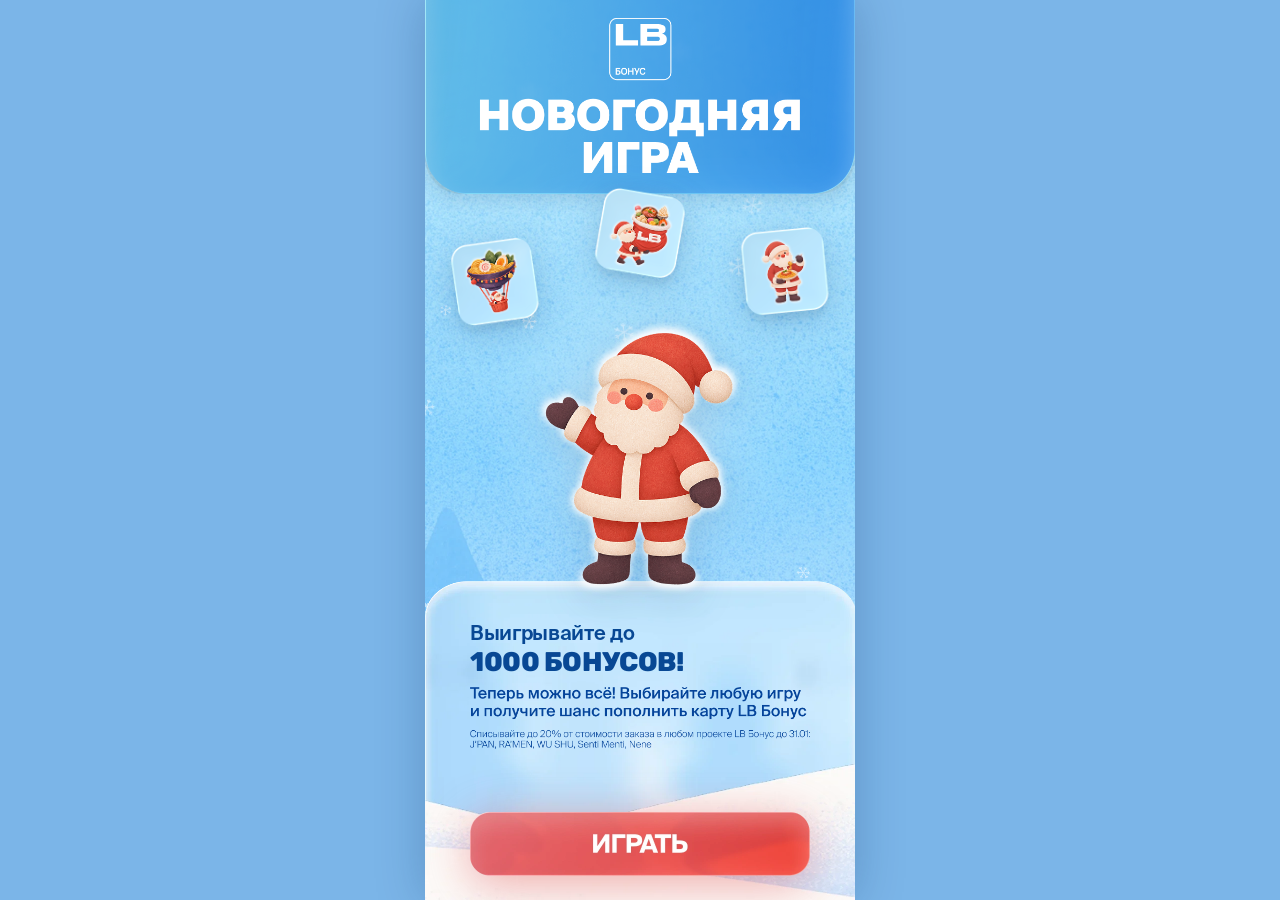
<file: index.html>
<!DOCTYPE html>
<html lang="ru">
<head>
    <meta charset="UTF-8">
    <meta name="viewport" content="width=device-width, initial-scale=1.0, maximum-scale=1.0, user-scalable=no, viewport-fit=cover">
    <meta name="apple-mobile-web-app-capable" content="yes">
    <meta name="apple-mobile-web-app-status-bar-style" content="black-translucent">
    <meta name="mobile-web-app-capable" content="yes">
    <meta name="theme-color" content="#7bb5e8">
    <title>Новогодняя Игра — LB Бонус</title>
    <link rel="stylesheet" href="style.css?v=1.0.3">
    <link rel="preconnect" href="https://fonts.googleapis.com" crossorigin>
    <link rel="preconnect" href="https://fonts.gstatic.com" crossorigin>
    <link rel="stylesheet" href="https://fonts.googleapis.com/css2?family=Rubik:wght@500;700;800;900&display=swap" media="print" onload="this.media='all'">
    <link rel="preload" as="image" href="assets/01_cover_bg.webp">
    <link rel="preload" as="image" href="assets/header_cover.png">
    <link rel="preload" as="image" href="assets/hub_santa.png">
    <link rel="preload" as="image" href="assets/card_runner_bg.png">
    <link rel="preload" as="image" href="assets/card_catcher_bg.png">
    <link rel="preload" as="image" href="assets/card_match3_bg.png">
</head>
<body>
    <div id="gameContainer">
        <!-- Общий фон неба -->
        <img id="bgSky" src="assets/01_cover_bg.webp" class="figma-bg-sky" alt="Фон неба">

        <!-- Ёлка (видна на втором экране выбора игр) -->
        <img id="bgFirTree" src="assets/rules_fir_tree.webp" class="hub-fir-tree hidden" alt="Новогодняя ёлка">

        <!-- Снежинки -->
        <canvas id="snowCanvas"></canvas>

        <!-- ЭКРАН 1: Обложка хаба -->
        <div id="coverScreen" class="screen cover-screen">
            <div class="cover-top-box">
                <img src="assets/header_cover.png" class="cover-ribbon-banner" alt="Новогодняя Игра — LB Бонус">
            </div>

            <div class="hub-hero-zone">
                <div class="hub-floating-icons">
                    <button class="hub-game-tile tile-left" type="button" data-game="runner" aria-label="Полёт на воке">
                        <img src="assets/icon_runner.png" alt="Полёт на воке">
                    </button>
                    <button class="hub-game-tile tile-center" type="button" data-game="catcher" aria-label="Мешок Деда Мороза">
                        <img src="assets/icon_catcher.png" alt="Мешок Деда Мороза">
                    </button>
                    <button class="hub-game-tile tile-right" type="button" data-game="match3" aria-label="Новогодний сет">
                        <img src="assets/icon_match3.png" alt="Новогодний сет">
                    </button>
                </div>

                <div class="hub-santa-wrapper">
                    <div class="santa-glow-circle"></div>
                    <img src="assets/hub_santa.png" class="hub-santa-img" alt="Дед Мороз">
                </div>
            </div>

            <div class="cover-bottom-plate-box">
                <img src="assets/cover_plate.webp" class="cover-plate-bg" alt="">
                <div class="cover-plate-content">
                    <div class="cover-text-group">
                        <div class="hub-bonus-headline">
                            <span class="headline-prefix">Выигрывайте до</span>
                            <span class="headline-amount">1000 БОНУСОВ!</span>
                        </div>
                        <img src="assets/hub_text_v2.png" class="hub-text-img" alt="Теперь можно всё! Выбирайте любую игру и получите шанс пополнить карту LB Бонус. Списывайте до 20% от стоимости заказа в любом проекте LB Бонус до 31.01: J'PAN, RA'MEN, WU SHU, Senti Menti, Nene">
                    </div>

                    <button id="playBtn" class="cover-play-btn" type="button" aria-label="ИГРАТЬ">
                        <img src="assets/cover_btn_play.webp" class="cover-play-btn-img" alt="ИГРАТЬ">
                    </button>
                </div>
            </div>
        </div>

        <!-- ЭКРАН 2: Свободная игра (выбор из 3 игр) -->
        <div id="selectScreen" class="screen select-screen hidden">
            <div class="select-top-banner">
                <h1 class="select-banner-title">СВОБОДНАЯ<br>ИГРА</h1>
            </div>

            <div class="select-cards-list">
                <!-- Карточка 1: Полёт на воке -->
                <div class="game-card" data-game="runner" role="button" tabindex="0" aria-label="Играть в Полёт на воке">
                    <img src="assets/card_runner_bg.png" class="game-card-bg" alt="Полёт на воке">
                    <img src="assets/char_runner.png" class="game-card-char char-runner" alt="">
                    <button class="game-card-play-btn" type="button" data-game="runner" aria-label="Играть">
                        <img src="assets/card_btn_play.png" alt="ИГРАТЬ">
                    </button>
                </div>

                <!-- Карточка 2: Мешок Деда Мороза -->
                <div class="game-card" data-game="catcher" role="button" tabindex="0" aria-label="Играть в Мешок Деда Мороза">
                    <img src="assets/card_catcher_bg.png" class="game-card-bg" alt="Мешок Деда Мороза">
                    <img src="assets/char_catcher.png" class="game-card-char char-catcher" alt="">
                    <button class="game-card-play-btn" type="button" data-game="catcher" aria-label="Играть">
                        <img src="assets/card_btn_play.png" alt="ИГРАТЬ">
                    </button>
                </div>

                <!-- Карточка 3: Новогодний сет -->
                <div class="game-card" data-game="match3" role="button" tabindex="0" aria-label="Играть в Новогодний сет">
                    <img src="assets/card_match3_bg.png" class="game-card-bg" alt="Новогодний сет">
                    <img src="assets/char_match3.png" class="game-card-char char-match3" alt="">
                    <button class="game-card-play-btn" type="button" data-game="match3" aria-label="Играть">
                        <img src="assets/card_btn_play.png" alt="ИГРАТЬ">
                    </button>
                </div>
            </div>
        </div>
    </div>

    <script src="app.js?v=1.0.0"></script>
</body>
</html>
</file>
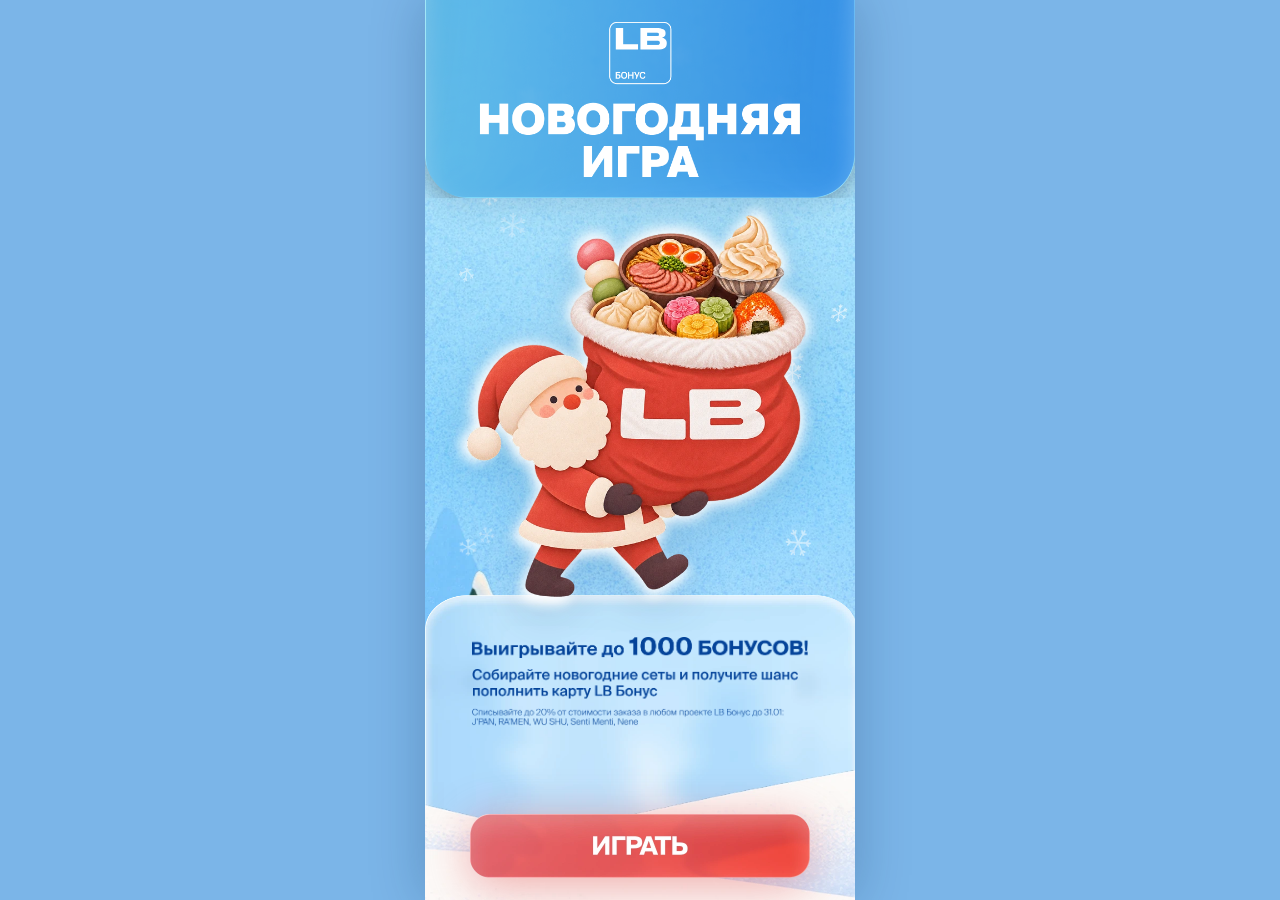
<file: games/catcher/index.html>
<!DOCTYPE html>
<html lang="ru">
<head>
    <meta charset="UTF-8">
    <meta name="viewport" content="width=device-width, initial-scale=1.0, maximum-scale=1.0, user-scalable=no, viewport-fit=cover">
    <meta name="apple-mobile-web-app-capable" content="yes">
    <meta name="apple-mobile-web-app-status-bar-style" content="black-translucent">
    <meta name="mobile-web-app-capable" content="yes">
    <meta name="theme-color" content="#7bb5e8">
    <title>Новогодняя Игра — Мешок Деда Мороза (Уровень: Легенда)</title>
    <!-- Telegram WebApp SDK -->
    <script src="https://telegram.org/js/telegram-web-app.js"></script>
    <script>
        (function() {
            function updateAppHeight() {
                var h = window.innerHeight;
                if (window.Telegram && window.Telegram.WebApp && window.Telegram.WebApp.viewportHeight) {
                    h = window.Telegram.WebApp.viewportHeight;
                } else if (window.visualViewport && window.visualViewport.height) {
                    h = window.visualViewport.height;
                }
                document.documentElement.style.setProperty('--app-height', h + 'px');
                if (window.Telegram && window.Telegram.WebApp) {
                    try {
                        window.Telegram.WebApp.ready();
                        window.Telegram.WebApp.expand();
                    } catch(e) {}
                }
            }
            updateAppHeight();
            window.addEventListener('resize', updateAppHeight);
            window.addEventListener('orientationchange', function() {
                setTimeout(updateAppHeight, 50);
                setTimeout(updateAppHeight, 150);
                setTimeout(updateAppHeight, 400);
            });
            if (window.visualViewport) {
                window.visualViewport.addEventListener('resize', updateAppHeight);
            }
            if (window.Telegram && window.Telegram.WebApp && typeof window.Telegram.WebApp.onEvent === 'function') {
                try {
                    window.Telegram.WebApp.onEvent('viewportChanged', updateAppHeight);
                } catch(e) {}
            }
            document.addEventListener('DOMContentLoaded', updateAppHeight);
            window.addEventListener('load', updateAppHeight);
        })();
    </script>
    <link rel="stylesheet" href="style.css?v=5.2.0">
    <link rel="preload" as="image" href="assets/header_rules.png?v=5.1.0">
    <link rel="preload" as="image" href="assets/header_result.png?v=5.2.0">
    <link rel="preload" as="image" href="assets/header_exit.png?v=5.1.0">
    <link rel="preconnect" href="https://fonts.googleapis.com" crossorigin>
    <link rel="preconnect" href="https://fonts.gstatic.com" crossorigin>
    <link rel="stylesheet" href="https://fonts.googleapis.com/css2?family=Cormorant+Garamond:wght@600;700&family=Oranienbaum&family=Rubik:ital,wght@0,400;0,500;0,600;0,700;0,800;0,900;1,700;1,900&display=swap" media="print" onload="this.media='all'">
    <noscript>
        <link rel="stylesheet" href="https://fonts.googleapis.com/css2?family=Cormorant+Garamond:wght@600;700&family=Oranienbaum&family=Rubik:ital,wght@0,400;0,500;0,600;0,700;0,800;0,900;1,700;1,900&display=swap">
    </noscript>
</head>
<body>
    <div id="gameContainer">
        <!-- Universal Backgrounds: Sky, Fir Tree & Game Background (Clean 1:1 from Match 3) -->
        <img id="bgSky" src="assets/01_cover_bg.webp" class="figma-bg-sky" alt="Фон неба">
        <img id="bgFirTree" src="assets/rules_fir_tree.webp" class="rules-fir-tree" alt="Елка">
        <img id="bgGame" src="assets/game_bg.webp" class="figma-bg-sky figma-bg-game" alt="Фон игры">

        <!-- Dynamic Falling Snow Canvas -->
        <canvas id="snowCanvas"></canvas>

        <!-- Main Game Canvas (Catching gameplay: Items, Bag, Effects) -->
        <canvas id="gameCanvas" class="hidden"></canvas>

        <!-- Festive Confetti Canvas (celebration on attempt end) -->
        <canvas id="confettiCanvas" class="hidden"></canvas>

        <!-- HUD (Игровой интерфейс 1:1 по макету 04-game.png) -->
        <div id="hud" class="hud-container hidden">
            <!-- Верхняя строка: Жизни (3 сердца) слева, Баллы (LB 0/1000) справа -->
            <div class="hud-top-row">
                <div id="hudHearts" class="hud-hearts-box">
                    <img src="assets/heart.webp" class="hud-heart active" id="heart1" alt="Жизнь 1">
                    <img src="assets/heart.webp" class="hud-heart active" id="heart2" alt="Жизнь 2">
                    <img src="assets/heart.webp" class="hud-heart active" id="heart3" alt="Жизнь 3">
                </div>
                <div class="hud-score-badge">
                    <img src="assets/coin_lb.webp" class="hud-score-coin-icon" alt="LB Монета">
                    <span id="hudScoreText" class="hud-score-text">0/1000</span>
                </div>
            </div>

            <!-- Вторая строка: Прогресс-бар с Дедом Морозом слева и счетчик блюд справа (онигири 0/30) -->
            <div class="hud-progress-row">
                <div class="hud-progress-track">
                    <div id="hudProgressFill" class="hud-progress-fill"></div>
                    <img id="hudProgressSanta" src="assets/progress_santa.webp" class="hud-progress-santa" alt="Дед Мороз">
                </div>
                <div class="hud-food-count-badge">
                    <img src="assets/food_onigiri.webp" class="hud-food-icon" alt="Блюдо">
                    <span id="hudFoodText" class="hud-food-text">0/30</span>
                </div>
            </div>

            <!-- Индикатор бонуса «Перчик x2» -->
            <div id="pepperBonusIndicator" class="pepper-bonus-indicator hidden">
                <img src="assets/bonus_pepper.webp" class="pepper-indicator-img" alt="Перчик x2">
                <span class="pepper-indicator-text">ДВОЙНЫЕ БАЛЛЫ! <b id="pepperTimer">5.0s</b></span>
            </div>
        </div>

        <!-- SCREEN 1: Cover Screen -->
        <div id="startScreen" class="cover-elements-container">
            <div class="cover-top-box">
                <img src="assets/header_cover.png?v=5.0.0" class="cover-ribbon-banner" alt="Новогодняя Игра">
            </div>
            <div class="cover-santa-wrapper">
                <div class="santa-glow-circle"></div>
                <img src="assets/cover_santa_bag.webp" class="cover-santa" alt="Дед Мороз с мешком сладостей">
            </div>
            <div class="cover-bottom-plate-box">
                <img src="assets/cover_plate.webp" class="cover-plate-bg" alt="Снежная плашка">
                <div class="cover-plate-content">
                    <div class="cover-text-group">
                        <img src="assets/cover_title_v2.png?v=5.2.0" class="cover-title-img" alt="Выигрывайте до 1000 БОНУСОВ!">
                        <img src="assets/cover_subtitle_v2.png?v=5.2.0" class="cover-subtitle-img" alt="Собирайте новогодние сеты и получите шанс пополнить карту LB Бонус">
                    </div>
                    <button id="playBtn" class="cover-play-btn" type="button" aria-label="ИГРАТЬ">
                        <img src="assets/cover_btn_play.webp" class="cover-btn-play-img" alt="ИГРАТЬ">
                    </button>
                </div>
            </div>
        </div>

        <!-- SCREEN 2: Rules Slider Screen (6 правил) -->
        <div id="rulesScreen" class="rules-screen-container hidden">
            <div class="rules-top-box">
                <img src="assets/header_rules.png?v=5.1.0" class="rules-ribbon-banner" alt="Мешок Деда Мороза">
            </div>
            <div class="rules-card-container">
                <div id="rulesCardSlot" class="rules-card-slot"></div>
                <div id="rulesPagination" class="rules-pagination">
                    <span class="pagination-dot active" data-index="0"></span>
                    <span class="pagination-dot" data-index="1"></span>
                    <span class="pagination-dot" data-index="2"></span>
                    <span class="pagination-dot" data-index="3"></span>
                    <span class="pagination-dot" data-index="4"></span>
                    <span class="pagination-dot" data-index="5"></span>
                </div>
            </div>
            <div id="rulesBottomBox" class="rules-bottom-box">
                <div id="dualButtonsGroup" class="rules-buttons-group">
                    <button id="rulesNextBtn" class="rules-svg-btn rules-btn-next" type="button" aria-label="Далее">
                        <img src="assets/btn_next.svg" class="rules-btn-img" alt="Далее">
                    </button>
                    <button id="rulesSkipBtn" class="rules-svg-btn rules-btn-skip" type="button" aria-label="Пропустить">
                        <img src="assets/btn_skip.svg" class="rules-btn-img" alt="Пропустить">
                    </button>
                </div>
                <div id="singleStartGroup" class="rules-buttons-group hidden">
                    <button id="rulesStartBtn" class="rules-svg-btn rules-btn-start" type="button" aria-label="Старт">
                        <img src="assets/rules_btn_start.webp" class="rules-btn-img rules-btn-img-start" alt="Старт">
                    </button>
                </div>
            </div>
        </div>

        <!-- SCREEN 3: Countdown (3..2..1) 1:1 как в игра_чистовая -->
        <div id="countdownOverlay" class="screen-overlay hidden">
            <div class="countdown-card">
                <img id="cnt3" class="countdown-number" src="assets/count_3.webp" alt="3">
                <img id="cnt2" class="countdown-number" src="assets/count_2.webp" alt="2">
                <img id="cnt1" class="countdown-number" src="assets/count_1.webp" alt="1">
            </div>
        </div>

        <!-- SCREEN 4: Экран результатов (УРОВЕНЬ: ЛЕГЕНДА) -->
        <div id="resultScreen" class="result-screen-container hidden">
            <!-- Верхняя лента "УРОВЕНЬ: ЛЕГЕНДА" -->
            <div class="result-top-box">
                <img src="assets/header_result.png?v=5.2.0" class="result-ribbon-banner" alt="Уровень: Легенда">
            </div>

            <!-- Центральная плашка с блюдами и динамическими баллами -->
            <div class="result-card-container">
                <div class="result-card-box">
                    <img src="assets/result_plate_card.webp" class="result-plate-bg" alt="Вы заработали">
                    <div class="result-card-content">
                        <!-- Динамические баллы "+300" и монетка LB -->
                        <div class="result-score-row">
                            <span id="resultScoreValue" class="result-score-text">+300</span>
                            <img src="assets/result_coin.webp" class="result-coin-icon" alt="LB Монета">
                        </div>
                        <!-- Текстовый блок попыток и лучшего результата -->
                        <div class="result-stats-block">
                            <div id="resultAttemptsText" class="result-stat-line">Осталось попыток: 2/3</div>
                            <div id="resultBestScoreText" class="result-stat-line">Ваш лучший результат: 300</div>
                        </div>
                    </div>
                </div>
            </div>

            <!-- Нижний блок кнопок: Забрать бонусы + Попробовать еще раз (1:1 по структуре как в правилах) -->
            <div class="result-bottom-box">
                <div class="result-buttons-group">
                    <button id="btnClaimBonus" class="result-action-btn result-btn-claim" type="button" aria-label="Забрать бонусы">
                        <img src="assets/result_btn_claim.webp" class="result-btn-img" alt="Забрать бонусы">
                    </button>
                    <button id="btnRetryGame" class="result-action-btn result-btn-retry" type="button" aria-label="Попробовать еще раз">
                        <img src="assets/result_btn_retry.webp" class="result-btn-img" alt="Попробовать еще раз">
                    </button>
                </div>
            </div>
        </div>

        <!-- SCREEN 5: Финальный экран (СПАСИБО ЗА ВИЗИТ! 1:1 из Match 3) -->
        <div id="finalScreen" class="exit-screen-container hidden">
            <!-- Верхняя праздничная лента "СПАСИБО ЗА ВИЗИТ!" -->
            <div class="exit-ribbon-wrapper">
                <img src="assets/header_exit.png?v=5.0.0" class="exit-ribbon-banner" alt="Спасибо за визит!">
            </div>

            <!-- Дед Мороз с картой LB и мягким сиянием сзади -->
            <div class="exit-santa-wrapper">
                <div class="santa-glow-circle"></div>
                <img src="assets/final_santa_card.webp" class="exit-santa-img" alt="Дед Мороз с картой LB Бонус">
            </div>

            <!-- Ледяная плашка лояльности 1:1 по макету -->
            <div class="exit-card-box">
                <img src="assets/exit_card_clean.webp" class="exit-card-bg" alt="Ледяная плашка">
                <div class="exit-card-content">
                    <div class="exit-text-group">
                        <h2 class="exit-heading">Бонусы уже на карте<br>лояльности!<br>Ждем вас снова!</h2>
                        <p class="exit-subheading">Играйте и получайте бонусы. Каждый визит в ресторан открывает следующую игру</p>
                        <p class="exit-footnote">Списывайте до 20% от стоимости заказа в любом проекте LB Бонус до 31.01</p>
                    </div>
                    <button id="btnFinalExit" class="exit-btn-quit" type="button" aria-label="ВЫЙТИ">
                        <img src="assets/exit_btn_quit.webp" class="exit-btn-quit-img" alt="ВЫЙТИ">
                    </button>
                </div>
            </div>
        </div>
    </div>

    <script src="game.js?v=5.2.0"></script>
</body>
</html>
</file>
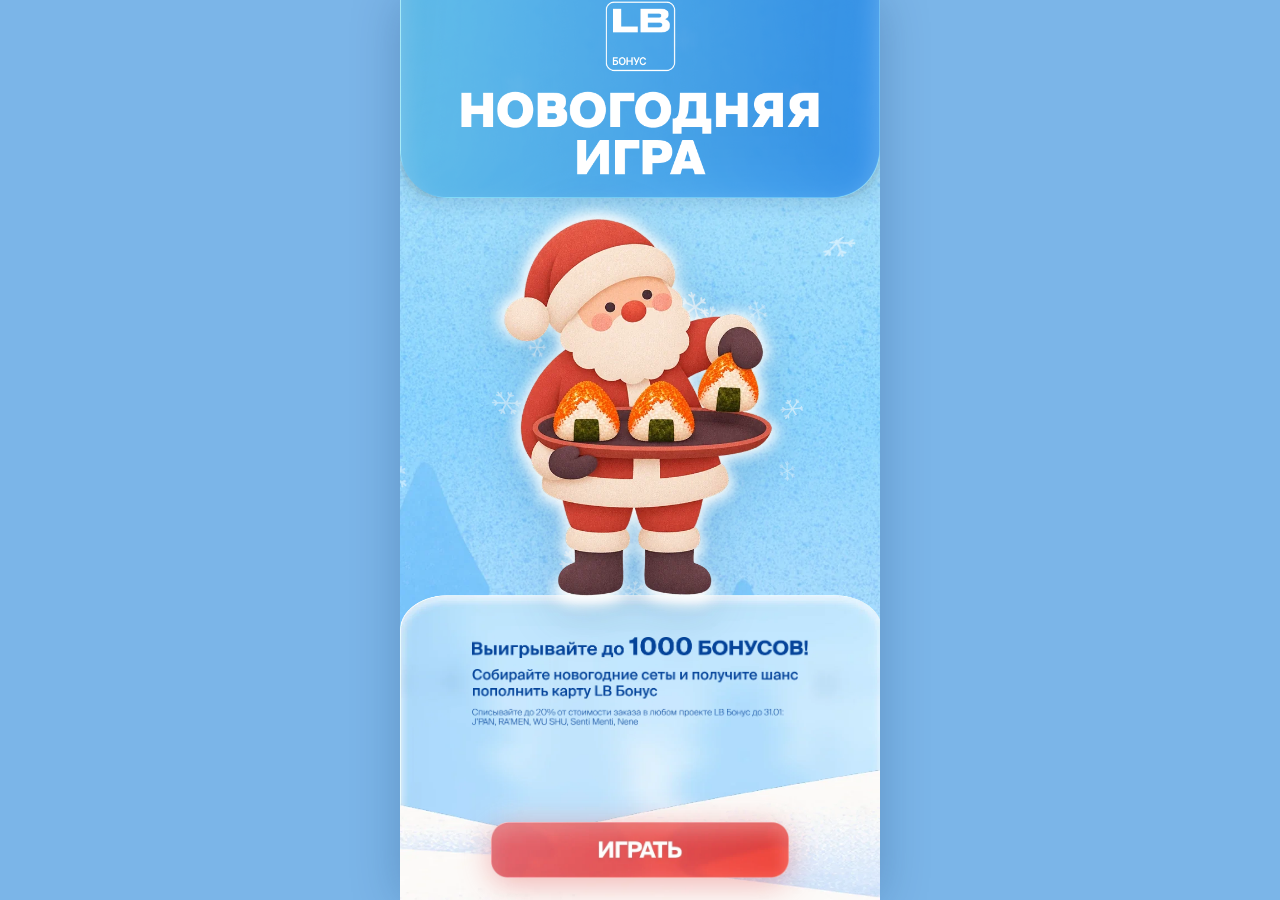
<file: games/match3/index.html>
<!DOCTYPE html>
<html lang="ru">
<head>
    <meta charset="UTF-8">
    <meta name="viewport" content="width=device-width, initial-scale=1.0, maximum-scale=1.0, user-scalable=no, viewport-fit=cover">
    <meta name="apple-mobile-web-app-capable" content="yes">
    <meta name="apple-mobile-web-app-status-bar-style" content="black-translucent">
    <meta name="mobile-web-app-capable" content="yes">
    <meta name="theme-color" content="#7bb5e8">
    <title>Новогодняя Игра — Три в ряд (LB Bonus)</title>
    <!-- Telegram WebApp SDK -->
    <script src="https://telegram.org/js/telegram-web-app.js"></script>
    <script>
        (function() {
            function updateAppHeight() {
                var h = window.innerHeight;
                if (window.Telegram && window.Telegram.WebApp && window.Telegram.WebApp.viewportHeight) {
                    h = window.Telegram.WebApp.viewportHeight;
                }
                document.documentElement.style.setProperty('--app-height', h + 'px');
            }
            updateAppHeight();
            window.addEventListener('resize', updateAppHeight);
            window.addEventListener('orientationchange', updateAppHeight);
        })();
    </script>
    <link rel="stylesheet" href="style.css?v=3.0.1">
    <!-- Non-blocking Google Fonts loading -->
    <link rel="preconnect" href="https://fonts.googleapis.com" crossorigin>
    <link rel="preconnect" href="https://fonts.gstatic.com" crossorigin>
    <link rel="stylesheet" href="https://fonts.googleapis.com/css2?family=Cormorant+Garamond:wght@600;700&family=Oranienbaum&family=Rubik:ital,wght@0,400;0,600;0,700;0,800;0,900;1,700;1,900&display=swap" media="print" onload="this.media='all'">
    <noscript>
        <link rel="stylesheet" href="https://fonts.googleapis.com/css2?family=Cormorant+Garamond:wght@600;700&family=Oranienbaum&family=Rubik:ital,wght@0,400;0,600;0,700;0,800;0,900;1,700;1,900&display=swap">
    </noscript>

    <!-- Preload Rules & Buttons for zero-flicker transitions -->
    <link rel="preload" as="image" href="assets/header_cover.png?v=3.0.0">
    <link rel="preload" as="image" href="assets/header_rules.png?v=3.0.0">
    <link rel="preload" as="image" href="assets/header_result.png?v=3.0.0">
    <link rel="preload" as="image" href="assets/header_final.png?v=3.0.0">
    <link rel="preload" as="image" href="assets/cover_title_v2.png?v=3.0.0">
    <link rel="preload" as="image" href="assets/cover_subtitle_v2.png?v=3.0.0">
    <link rel="preload" as="image" href="assets/rules_card_1.webp">
    <link rel="preload" as="image" href="assets/rules_card_2.webp">
    <link rel="preload" as="image" href="assets/rules_card_3.webp">
    <link rel="preload" as="image" href="assets/btn_next.svg">
    <link rel="preload" as="image" href="assets/btn_skip.svg">
    <link rel="preload" as="image" href="assets/rules_btn_start.webp">
    <link rel="preload" as="image" href="assets/timer_pill_bg.webp">
    <link rel="preload" as="image" href="assets/coin_lb.webp">
    <link rel="preload" as="image" href="assets/result_plate_card.webp">
    <link rel="preload" as="image" href="assets/result_coin.webp">
    <link rel="preload" as="image" href="assets/result_btn_claim.webp">
    <link rel="preload" as="image" href="assets/result_btn_retry.webp">
</head>
<body>
    <div id="gameContainer">
        <!-- Universal Backgrounds (Single static winter sky for Cover & Rules, Zero Flicker) -->
        <img id="bgSky" src="assets/01_cover_bg.webp" class="figma-bg-sky" alt="Фон неба">
        <img id="bgGame" src="assets/bg_game.webp" class="figma-bg-sky figma-bg-game" alt="Фон игры">

        <!-- Dynamic Falling Snowflakes Canvas (Rendered behind gameplay tiles, above background) -->
        <canvas id="snowCanvas"></canvas>

        <!-- Main Game Canvas (Match-3 Grid, Tiles, Dishes, Glows, Particles) -->
        <canvas id="gameCanvas" class="hidden"></canvas>

        <!-- Gameplay Top HUD -->
        <div id="hud" class="hidden">
            <!-- Row 1: Santa Progress Track + LB Coin + 4-digit Score (0000) -->
            <div class="hud-score-progress-row">
                <div class="hud-progress-track-wrap">
                    <div class="hud-progress-track">
                        <div id="progressFill" class="hud-progress-fill"></div>
                        <img id="progressSanta" src="assets/progress_santa.webp" class="hud-progress-santa" alt="Дед Мороз">
                    </div>
                </div>
                <div class="hud-coin-score-group">
                    <img src="assets/coin_lb.webp" class="hud-score-coin" alt="LB">
                    <span id="scoreDigits" class="hud-score-digits">0000</span>
                </div>
            </div>

            <!-- Row 2: Centered Timer in light-blue pill -->
            <div class="hud-timer-row">
                <div id="timerChip" class="hud-timer-pill">
                    <img src="assets/timer_pill_bg.webp?v=1.9.4" class="hud-timer-pill-bg" alt="">
                    <span class="hud-timer-content">
                        <span class="timer-icon">⏱</span>
                        <span id="timerText">60с</span>
                    </span>
                </div>
                <div id="comboBanner" class="hud-combo-banner hidden">КОМБО x1.5!</div>
            </div>
        </div>

        <!-- SCREEN 1: Cover Screen -->
        <div id="startScreen" class="cover-elements-container">
            <div class="cover-top-box">
                <img src="assets/header_cover.png?v=3.0.0" class="cover-ribbon-banner" alt="Новогодняя Игра">
            </div>
            <div class="cover-santa-wrapper">
                <img src="assets/cover_santa_match3.webp" class="cover-santa" alt="Дед Мороз собирает сет">
            </div>
            <div class="cover-bottom-plate-box">
                <img src="assets/cover_plate.webp" class="cover-plate-bg" alt="Снежная плашка">
                <div class="cover-plate-content">
                    <div class="cover-text-group">
                        <img src="assets/cover_title_v2.png?v=3.0.0" class="cover-title-img" alt="Выигрывайте до 1000 БОНУСОВ!">
                        <img src="assets/cover_subtitle_v2.png?v=3.0.0" class="cover-subtitle-img" alt="Собирайте новогодние сеты и получите шанс пополнить карту LB Бонус">
                    </div>
                    <button id="playBtn" class="cover-play-btn-graphic" type="button" aria-label="ИГРАТЬ">
                        <img src="assets/btn_play.webp?v=1.9.6" class="cover-play-btn-img" alt="ИГРАТЬ">
                    </button>
                </div>
            </div>
        </div>

        <!-- SCREEN 2: Rules Slider Screen -->
        <div id="rulesScreen" class="rules-screen-container hidden">
            <div class="rules-top-box">
                <img src="assets/header_rules.png?v=3.0.0" class="rules-ribbon-banner" alt="Новогодний сет">
            </div>

            <!-- 2. Middle Zone: Rules Card Slot + Pagination Dots (strictly 14px apart) -->
            <div class="rules-card-container">
                <div id="rulesCardSlot" class="rules-card-slot">
                    <img src="assets/rules_card_1.webp" class="rules-card-img" alt="Правило 1: Меняйте блюда местами">
                </div>

                <!-- 3. Pagination Dots (shows active rule: 3 rules) -->
                <div id="rulesPagination" class="rules-pagination">
                    <span class="pagination-dot active" data-index="0"></span>
                    <span class="pagination-dot" data-index="1"></span>
                    <span class="pagination-dot" data-index="2"></span>
                </div>
            </div>

            <!-- 4. Bottom Zone: Dual buttons (Далее / Пропустить) or Single (Старт) -->
            <div id="rulesBottomBox" class="rules-bottom-box">
                <div id="dualButtonsGroup" class="rules-buttons-group">
                    <button id="rulesNextBtn" class="rules-svg-btn rules-btn-next" type="button" aria-label="Далее">
                        <img src="assets/btn_next.svg" class="rules-btn-img" alt="Далее">
                    </button>
                    <button id="rulesSkipBtn" class="rules-svg-btn rules-btn-skip" type="button" aria-label="Пропустить">
                        <img src="assets/btn_skip.svg" class="rules-btn-img" alt="Пропустить">
                    </button>
                </div>
                <div id="singleStartGroup" class="rules-buttons-group hidden">
                    <button id="rulesStartBtn" class="rules-svg-btn rules-btn-start" type="button" aria-label="Старт">
                        <img src="assets/rules_btn_start.webp" class="rules-btn-img rules-btn-img-start" alt="Старт">
                    </button>
                </div>
            </div>
        </div>

        <!-- SCREEN 3: Countdown (3..2..1) -->
        <div id="countdownOverlay" class="screen-overlay hidden">
            <div class="countdown-card">
                <img id="cnt3" class="countdown-number" src="assets/count_3.webp" alt="3">
                <img id="cnt2" class="countdown-number" src="assets/count_2.webp" alt="2">
                <img id="cnt1" class="countdown-number" src="assets/count_1.webp" alt="1">
            </div>
        </div>

        <!-- Toast Notification (Shuffle / Hint) -->
        <div id="gameToast" class="game-toast hidden">Поле перемешано!</div>

        <!-- SCREEN 4: Результаты игры -->
        <div id="resultScreen" class="result-screen-container hidden">
            <!-- Верхняя лента "УРОВЕНЬ: ЛЕГЕНДА" -->
            <div class="result-top-box">
                <img src="assets/header_result.png?v=3.0.0" class="result-ribbon-banner" alt="Уровень: Легенда">
            </div>

            <!-- Центральная плашка с блюдами и динамическими баллами -->
            <div class="result-card-container">
                <div class="result-card-box">
                    <img src="assets/result_plate_card.webp" class="result-plate-bg" alt="Вы заработали">
                    <div class="result-card-content">
                        <!-- Динамические баллы "+300" и монетка LB -->
                        <div class="result-score-row">
                            <span id="resultScoreValue" class="result-score-text">+0</span>
                            <img src="assets/result_coin.webp" class="result-coin-icon" alt="LB Монета">
                        </div>
                        <!-- Текстовый блок попыток и лучшего результата -->
                        <div class="result-stats-block">
                            <div id="resultAttemptsText" class="result-stat-line">Осталось попыток: 3/3</div>
                            <div id="resultBestScoreText" class="result-stat-line">Ваш лучший результат: 0</div>
                        </div>
                    </div>
                </div>
            </div>

            <!-- Нижний блок кнопок: Забрать бонусы + Попробовать еще раз -->
            <div class="result-bottom-box">
                <button id="btnClaimBonus" class="result-action-btn" type="button" aria-label="Забрать бонусы">
                    <img src="assets/result_btn_claim.webp" class="result-btn-img" alt="Забрать бонусы">
                </button>
                <button id="btnRetryGame" class="result-action-btn" type="button" aria-label="Попробовать еще раз">
                    <img src="assets/result_btn_retry.webp" class="result-btn-img" alt="Попробовать еще раз">
                </button>
            </div>
        </div>

        <!-- SCREEN 5: Финальный экран выхода и программы лояльности -->
        <div id="exitScreen" class="exit-screen-container hidden">
            <!-- Верхняя праздничная лента "СПАСИБО ЗА ВИЗИТ!" -->
            <div class="exit-ribbon-wrapper">
                <img src="assets/header_final.png?v=3.0.0" class="exit-ribbon-banner" alt="Спасибо за визит!">
            </div>

            <!-- Дед Мороз с подносом новогодних блюд и сиянием сзади -->
            <div class="exit-santa-wrapper">
                <div class="santa-glow-circle"></div>
                <img src="assets/exit_santa.webp" class="exit-santa-img" alt="Дед Мороз с подносом блюд">
            </div>

            <!-- Ледяная плашка лояльности 1:1 по макету -->
            <div class="exit-card-box">
                <img src="assets/exit_card_clean.webp" class="exit-card-bg" alt="Ледяная плашка">
                <div class="exit-card-content">
                    <div class="exit-text-group">
                        <h2 class="exit-heading">Бонусы уже на карте<br>лояльности!<br>Ждем вас снова!</h2>
                        <p class="exit-subheading">Играйте и получайте бонусы. Каждый визит в ресторан открывает следующую игру</p>
                        <p class="exit-footnote">Списывайте до 20% от стоимости заказа в любом проекте LB Бонус до 31.01</p>
                    </div>
                    <button id="btnExitGame" class="exit-btn-quit" type="button" aria-label="ВЫЙТИ">
                        <img src="assets/exit_btn_quit.webp" class="exit-btn-quit-img" alt="ВЫЙТИ">
                    </button>
                </div>
            </div>
        </div>

        <!-- Confetti Celebration Canvas (Rendered above Results Screen) -->
        <canvas id="confettiCanvas" class="screen-confetti-canvas"></canvas>
    </div>

    <!-- Game Engine -->
    <script src="game.js?v=3.0.0"></script>
</body>
</html>
</file>
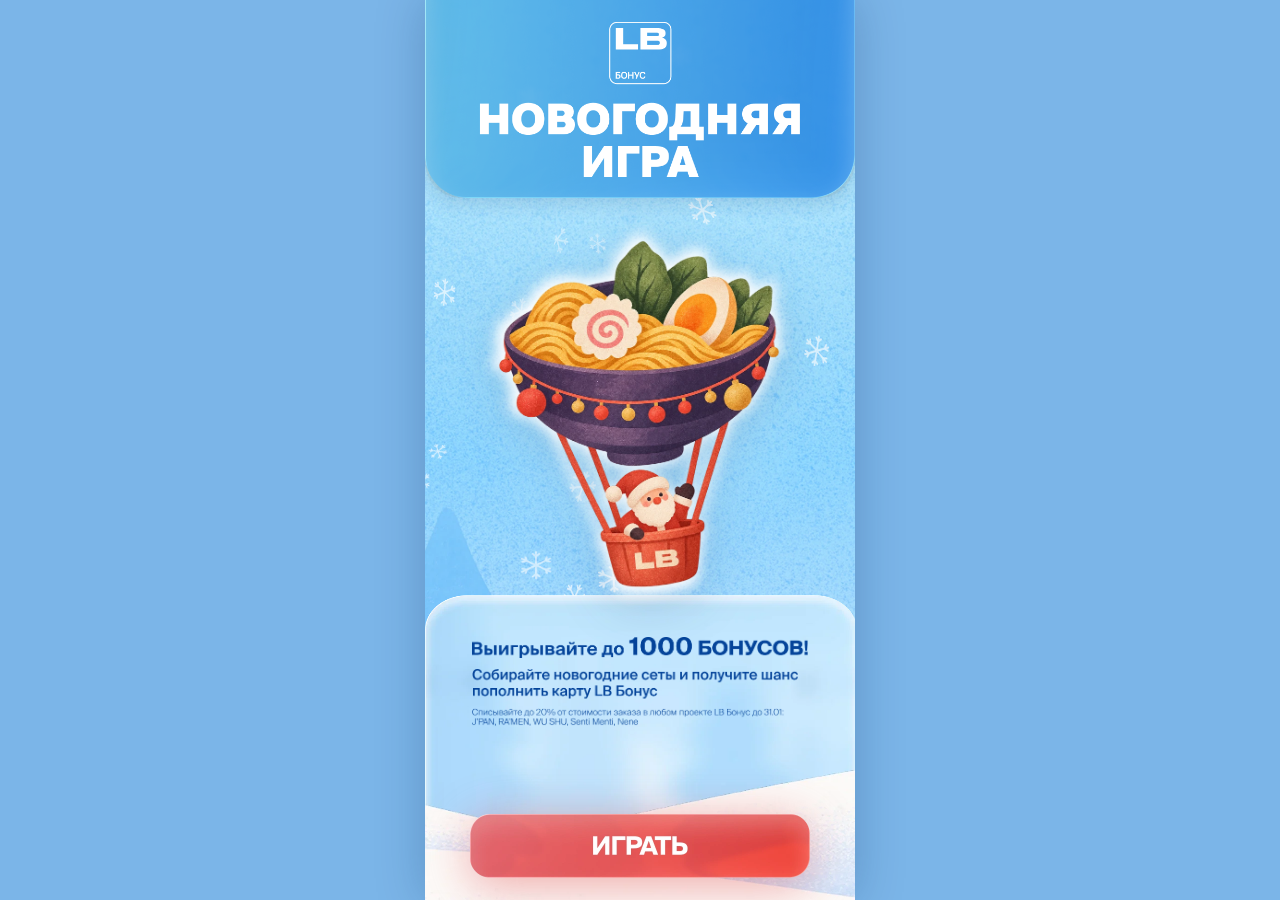
<file: games/runner/index.html>
<!DOCTYPE html>
<html lang="ru">
<head>
    <meta charset="UTF-8">
    <meta name="viewport" content="width=device-width, initial-scale=1.0, maximum-scale=1.0, user-scalable=no, viewport-fit=cover">
    <meta name="apple-mobile-web-app-capable" content="yes">
    <meta name="apple-mobile-web-app-status-bar-style" content="black-translucent">
    <meta name="mobile-web-app-capable" content="yes">
    <meta name="theme-color" content="#7bb5e8">
    <title>Новогодняя Игра — Полет Деда Мороза на воке</title>
    <link rel="stylesheet" href="style.css?v=5.3.0">
    <!-- Non-blocking high performance font loading (instant page load on mobile) -->
    <link rel="preconnect" href="https://fonts.googleapis.com" crossorigin>
    <link rel="preconnect" href="https://fonts.gstatic.com" crossorigin>
    <link rel="stylesheet" href="https://fonts.googleapis.com/css2?family=Cormorant+Garamond:wght@600;700&family=Oranienbaum&family=Rubik:ital,wght@0,400;0,600;0,700;0,800;0,900;1,700;1,900&display=swap" media="print" onload="this.media='all'">
    <noscript>
        <link rel="stylesheet" href="https://fonts.googleapis.com/css2?family=Cormorant+Garamond:wght@600;700&family=Oranienbaum&family=Rubik:ital,wght@0,400;0,600;0,700;0,800;0,900;1,700;1,900&display=swap">
    </noscript>
    <!-- Preload critical screen transition assets for 100% flicker-free navigation -->
    <link rel="preload" as="image" href="assets/header_rules.png?v=5.0.0">
    <link rel="preload" as="image" href="assets/rules_card_1.webp">
    <link rel="preload" as="image" href="assets/rules_card_2.webp">
    <link rel="preload" as="image" href="assets/rules_card_3.webp">
    <link rel="preload" as="image" href="assets/rules_card_4.webp">
    <link rel="preload" as="image" href="assets/rules_card_5.webp">
    <link rel="preload" as="image" href="assets/rules_card_6.webp">
    <link rel="preload" as="image" href="assets/btn_next.svg">
    <link rel="preload" as="image" href="assets/btn_skip.svg">
    <link rel="preload" as="image" href="assets/rules_btn_start.webp">
</head>
<body>
    <div id="gameContainer">
        <!-- Universal Background Sky (Stable, single background for 100% flicker-free transitions) -->
        <img id="bgSky" src="assets/01_cover_bg.webp" class="figma-bg-sky" alt="Фон неба">

        <!-- Dynamic Falling Snow Canvas -->
        <canvas id="snowCanvas"></canvas>

        <!-- Main Game Canvas (World, Obstacles, Food, Santa) -->
        <canvas id="gameCanvas"></canvas>

        <!-- Gameplay HUD (Matches Figma node 1107:8 1:1) -->
        <div id="hud" class="hidden">
            <div class="hud-top-bar">
                <div id="heartsContainer" class="hud-hearts">
                    <img src="assets/heart.webp" class="hud-heart active" alt="Жизнь 1">
                    <img src="assets/heart.webp" class="hud-heart active" alt="Жизнь 2">
                    <img src="assets/heart.webp" class="hud-heart active" alt="Жизнь 3">
                </div>
                <div id="scoreBadge" class="hud-score-badge">БАЛЛЫ: 0 / 1000</div>
            </div>

            <!-- Full-width Progress Bar with Sliding Santa -->
            <div class="hud-progress-container">
                <div class="hud-progress-track">
                    <div id="progressFill" class="hud-progress-fill"></div>
                    <img id="progressCoin" src="assets/progress_santa.webp" class="hud-progress-coin" alt="Дед Мороз">
                </div>
            </div>
        </div>

        <!-- SCREEN 1: Cover Screen -->
        <div id="startScreen" class="cover-elements-container">
            <div class="cover-top-box">
                <img src="assets/header_cover.png?v=5.0.0" class="cover-ribbon-banner" alt="Новогодняя Игра">
            </div>
            <div class="cover-santa-wrapper">
                <div class="santa-glow-circle"></div>
                <img src="assets/cover_santa.webp" class="cover-santa" alt="Дед Мороз на воке">
            </div>
            <div class="cover-bottom-plate-box">
                <img src="assets/cover_plate.webp" class="cover-plate-bg" alt="Плашка">
                <div class="cover-plate-content">
                    <div class="cover-text-group">
                        <img src="assets/cover_title_v2.png?v=5.0.0" class="cover-title-img" alt="Выигрывайте до 1000 БОНУСОВ!">
                        <img src="assets/cover_subtitle_v2.png?v=5.0.0" class="cover-subtitle-img" alt="Собирайте новогодние сеты и получите шанс пополнить карту LB Бонус">
                    </div>
                    <button id="playBtn" class="cover-play-btn" type="button" aria-label="ИГРАТЬ">
                        <img src="assets/cover_btn_play.webp?v=3.4.0" class="cover-play-btn-img" alt="ИГРАТЬ">
                    </button>
                </div>
            </div>
        </div>
        <!-- SCREEN 2: Rules Slider Screen (6 правил 1:1 как в игра_ловля) -->
        <div id="rulesScreen" class="rules-screen-container hidden">
            <!-- 1. Top Ribbon Banner -->
            <div class="rules-top-box">
                <img src="assets/header_rules.png?v=5.0.0" class="rules-ribbon-banner" alt="Полёт на воке">
            </div>

            <!-- 2. Central Card Slider & Pagination Dots -->
            <div class="rules-card-container">
                <div id="rulesCardSlot" class="rules-card-slot">
                    <img src="assets/rules_card_1.webp" class="rules-card-img" alt="Правило 1: Время взлетать!">
                </div>
                <div id="rulesPagination" class="rules-pagination">
                    <span class="pagination-dot active" data-index="0"></span>
                    <span class="pagination-dot" data-index="1"></span>
                    <span class="pagination-dot" data-index="2"></span>
                    <span class="pagination-dot" data-index="3"></span>
                    <span class="pagination-dot" data-index="4"></span>
                    <span class="pagination-dot" data-index="5"></span>
                </div>
            </div>

            <!-- 3. Bottom Buttons: Далее + Пропустить (слайды 0..4) или Старт (слайд 5) -->
            <div id="rulesBottomBox" class="rules-bottom-box">
                <div id="dualButtonsGroup" class="rules-buttons-group">
                    <button id="rulesNextBtn" class="rules-svg-btn rules-btn-next" type="button" aria-label="Далее">
                        <img src="assets/btn_next.svg" class="rules-btn-img" alt="Далее">
                    </button>
                    <button id="rulesSkipBtn" class="rules-svg-btn rules-btn-skip" type="button" aria-label="Пропустить">
                        <img src="assets/btn_skip.svg" class="rules-btn-img" alt="Пропустить">
                    </button>
                </div>
                <div id="singleStartGroup" class="rules-buttons-group hidden">
                    <button id="rulesStartBtn" class="rules-svg-btn rules-btn-start" type="button" aria-label="Старт">
                        <img src="assets/rules_btn_start.webp" class="rules-btn-img rules-btn-img-start" alt="Старт">
                    </button>
                </div>
            </div>
        </div>

        <!-- SCREEN 3: Countdown (3..2..1) -->
        <div id="countdownOverlay" class="screen-overlay hidden">
            <div class="countdown-card">
                <img id="cnt3" class="countdown-number" src="assets/count_3.webp" alt="3">
                <img id="cnt2" class="countdown-number" src="assets/count_2.webp" alt="2">
                <img id="cnt1" class="countdown-number" src="assets/count_1.webp" alt="1">
            </div>
        </div>

        <!-- Pause Modal -->
        <div id="pauseModal" class="modal-overlay hidden">
            <div class="modal-card">
                <h2>ИГРА НА ПАУЗЕ</h2>
                <p style="margin: 10px 0 20px; color: #555;">Сделайте перерыв и возвращайтесь к полету!</p>
                <button id="resumeBtn" class="modal-primary-btn" type="button">ПРОДОЛЖИТЬ</button>
            </div>
        </div>

        <!-- SCREEN 4: Экран результатов (УРОВЕНЬ: ЧЕМПИОН) 1:1 как в игра_ловля -->
        <div id="resultScreen" class="result-screen-container hidden">
            <!-- Зимняя ель слева (Figma 1:1) -->
            <img src="assets/rules_fir_tree.webp" class="rules-fir-tree" alt="Елка">

            <!-- Верхняя лента "УРОВЕНЬ: ЛЕГЕНДА" -->
            <div class="result-top-box">
                <img src="assets/header_result.png?v=5.4.0" class="result-ribbon-banner" alt="Уровень: Легенда">
            </div>

            <!-- Центральная плашка с блюдами и динамическими баллами -->
            <div class="result-card-container">
                <div class="result-card-box">
                    <img src="assets/result_plate_card.webp" class="result-plate-bg" alt="Вы заработали">
                    <div class="result-card-content">
                        <!-- Динамические баллы "+300" и монетка LB -->
                        <div class="result-score-row">
                            <span id="resultScoreValue" class="result-score-text">+300</span>
                            <img src="assets/result_coin.webp" class="result-coin-icon" alt="LB Монета">
                        </div>
                        <!-- Текстовый блок попыток и лучшего результата -->
                        <div class="result-stats-block">
                            <div id="resultAttemptsText" class="result-stat-line">Осталось попыток: 2/3</div>
                            <div id="resultBestScoreText" class="result-stat-line">Ваш лучший результат: 300</div>
                        </div>
                    </div>
                </div>
            </div>

            <!-- Нижний блок кнопок: Забрать бонусы + Попробовать еще раз -->
            <div class="result-bottom-box">
                <button id="btnClaimBonus" class="result-action-btn" type="button" aria-label="Забрать бонусы">
                    <img src="assets/result_btn_claim.webp" class="result-btn-img" alt="Забрать бонусы">
                </button>
                <button id="btnRetryGame" class="result-action-btn" type="button" aria-label="Попробовать еще раз">
                    <img src="assets/result_btn_retry.webp" class="result-btn-img" alt="Попробовать еще раз">
                </button>
            </div>
        </div>

        <!-- SCREEN 5: Финальный экран "СПАСИБО ЗА ВИЗИТ!" (1:1 из игра 3 в ряд) -->
        <div id="finalScreen" class="exit-screen-container hidden">
            <!-- Верхняя праздничная лента "СПАСИБО ЗА ВИЗИТ!" -->
            <div class="exit-ribbon-wrapper">
                <img src="assets/header_final.png?v=5.0.0" class="exit-ribbon-banner" alt="Спасибо за визит!">
            </div>

            <!-- Персонаж: Дед Мороз в воздушном шаре-воке с черной картой LB -->
            <div class="exit-santa-wrapper">
                <div class="santa-glow-circle"></div>
                <img src="assets/final_santa_balloon.webp?v=3.0.0" class="exit-santa-img" alt="Дед Мороз в воке с картой LB Бонус">
            </div>

            <!-- Ледяная плашка лояльности 1:1 как в игра 3 в ряд -->
            <div class="exit-card-box">
                <img src="assets/exit_card_clean.webp?v=3.0.0" class="exit-card-bg" alt="Ледяная плашка">
                <div class="exit-card-content">
                    <div class="exit-text-group">
                        <h2 class="exit-heading">Бонусы уже на карте<br>лояльности!<br>Ждем вас снова!</h2>
                        <p class="exit-subheading">Играйте и получайте бонусы. Каждый визит в ресторан открывает следующую игру</p>
                        <p class="exit-footnote">Списывайте до 20% от стоимости заказа в любом проекте LB Бонус до 31.01</p>
                    </div>
                    <button id="btnFinalExit" class="exit-btn-quit" type="button" aria-label="ВЫЙТИ">
                        <img src="assets/final_btn_exit.webp?v=3.0.0" class="exit-btn-quit-img" alt="ВЫЙТИ">
                    </button>
                </div>
            </div>
        </div>
    </div>

    <!-- Scripts -->
    <script src="game.js?v=5.3.0"></script>
</body>
</html>
</file>
<file: style.css>
@font-face {
    font-family: 'Suisse Intl';
    src: url('fonts/SuisseIntl-Regular.woff2') format('woff2'),
         url('fonts/SuisseIntl-Regular.woff') format('woff'),
         url('fonts/SuisseIntl-Regular.otf') format('opentype');
    font-weight: 400;
    font-style: normal;
    font-display: swap;
}

@font-face {
    font-family: 'Suisse Intl';
    src: url('fonts/SuisseIntl-Medium.woff2') format('woff2'),
         url('fonts/SuisseIntl-Medium.woff') format('woff'),
         url('fonts/SuisseIntl-Medium.otf') format('opentype');
    font-weight: 500;
    font-style: normal;
    font-display: swap;
}

@font-face {
    font-family: 'Suisse Intl';
    src: url('fonts/SuisseIntl-SemiBold.woff2') format('woff2'),
         url('fonts/SuisseIntl-SemiBold.woff') format('woff'),
         url('fonts/SuisseIntl-SemiBold.otf') format('opentype');
    font-weight: 600;
    font-style: normal;
    font-display: swap;
}

@font-face {
    font-family: 'Suisse Intl';
    src: url('fonts/SuisseIntl-Bold.woff2') format('woff2'),
         url('fonts/SuisseIntl-Bold.woff') format('woff'),
         url('fonts/SuisseIntl-Bold.otf') format('opentype');
    font-weight: 700;
    font-style: normal;
    font-display: swap;
}

* {
    box-sizing: border-box;
    margin: 0;
    padding: 0;
    user-select: none;
    -webkit-user-select: none;
    touch-action: manipulation;
}

.hidden {
    display: none !important;
}

html {
    width: 100%;
    height: 100%;
    overflow: hidden;
    background: #7bb5e8;
}

body {
    background: #7bb5e8;
    width: 100%;
    height: 100%;
    min-height: 100dvh;
    min-height: -webkit-fill-available;
    display: flex;
    justify-content: center;
    align-items: center;
    font-family: 'Suisse Intl', 'Rubik', sans-serif;
    overflow: hidden;
    color: #0b4a92;
    overscroll-behavior: none;
    -webkit-tap-highlight-color: transparent;
}

/* ========================================================
   Основной мобильный контейнер 390x844
   ======================================================== */
#gameContainer {
    position: relative;
    width: 100%;
    height: 100%;
    height: var(--app-height, 100dvh);
    max-height: var(--app-height, 100dvh);
    aspect-ratio: 390 / 844;
    max-width: min(430px, 100vw);
    background: #7bb5e8;
    overflow: hidden;
    margin: 0 auto;
    box-shadow: 0 0 45px rgba(10, 45, 90, 0.25);
}

.figma-bg-sky {
    position: absolute;
    inset: 0;
    width: 100%;
    height: 100%;
    object-fit: cover;
    object-position: center bottom;
    z-index: 1;
    pointer-events: none;
}

.hub-fir-tree {
    position: absolute;
    left: 0;
    bottom: 5.5%;
    width: 32%;
    height: auto;
    object-fit: contain;
    pointer-events: none;
    z-index: 2;
}

#snowCanvas {
    position: absolute;
    inset: 0;
    width: 100%;
    height: 100%;
    z-index: 3;
    pointer-events: none;
}

.screen {
    position: absolute;
    inset: 0;
    width: 100%;
    height: 100%;
    display: flex;
    flex-direction: column;
    align-items: center;
    z-index: 5;
    overflow: hidden;
    transition: opacity 0.28s ease-out;
}

/* ========================================================
   ЭКРАН 1: ОБЛОЖКА ХАБА
   ======================================================== */
.cover-screen {
    justify-content: space-between;
}

.cover-top-box {
    width: 100%;
    display: flex;
    justify-content: center;
    z-index: 6;
    flex-shrink: 0;
    pointer-events: none;
    overflow: hidden;
    border-radius: 0 0 36px 36px;
    box-shadow: 0 6px 18px rgba(10, 45, 90, 0.14);
}

.cover-ribbon-banner {
    width: 100%;
    height: clamp(160px, 21.5vh, 210px);
    object-fit: cover;
    object-position: center bottom;
    display: block;
}

/* Центральная зона с 3 иконками и Дедом Морозом */
.hub-hero-zone {
    position: relative;
    flex: 1;
    min-height: 0;
    width: 100%;
    display: flex;
    flex-direction: column;
    align-items: center;
    justify-content: flex-end;
    z-index: 10;
    pointer-events: none;
    margin-bottom: -24px;
}

.hub-floating-icons {
    position: relative;
    width: 100%;
    height: clamp(105px, 14vh, 130px);
    flex-shrink: 0;
    z-index: 11;
    pointer-events: none;
    margin-bottom: clamp(-14px, -1.6vh, -8px);
}

.hub-game-tile {
    position: absolute;
    background: transparent;
    border: none;
    padding: 0;
    cursor: pointer;
    pointer-events: auto;
    transition: transform 0.18s ease, filter 0.18s ease;
    -webkit-tap-highlight-color: transparent;
}

.hub-game-tile img {
    width: 100%;
    height: auto;
    display: block;
    filter: drop-shadow(0 8px 16px rgba(16, 65, 128, 0.22));
}

.hub-game-tile:active {
    transform: scale(0.94);
}

.tile-left {
    left: 4.5%;
    top: 34%;
    width: clamp(86px, 23.5vw, 102px);
    animation: tileFloatLeft 3.8s ease-in-out infinite;
}

.tile-center {
    left: 50%;
    top: -6%;
    transform: translateX(-50%);
    width: clamp(88px, 24vw, 104px);
    animation: tileFloatCenter 3.5s ease-in-out infinite;
}

.tile-right {
    right: 4.5%;
    top: 26%;
    width: clamp(86px, 23.5vw, 102px);
    animation: tileFloatRight 4.0s ease-in-out infinite;
}

@keyframes tileFloatLeft {
    0%, 100% { transform: translateY(0) rotate(0deg); }
    50% { transform: translateY(-5px) rotate(-1.5deg); }
}

@keyframes tileFloatCenter {
    0%, 100% { transform: translateX(-50%) translateY(0); }
    50% { transform: translateX(-50%) translateY(-6px); }
}

@keyframes tileFloatRight {
    0%, 100% { transform: translateY(0) rotate(0deg); }
    50% { transform: translateY(-5px) rotate(1.5deg); }
}

.hub-santa-wrapper {
    position: relative;
    width: 100%;
    flex: 1;
    min-height: 0;
    display: flex;
    justify-content: center;
    align-items: flex-end;
    z-index: 12;
}

.santa-glow-circle {
    position: absolute;
    bottom: 10%;
    width: clamp(220px, 32vh, 290px);
    height: clamp(220px, 32vh, 290px);
    border-radius: 50%;
    background: radial-gradient(circle, rgba(255, 255, 255, 0.55) 0%, rgba(200, 235, 255, 0.22) 50%, rgba(255, 255, 255, 0) 75%);
    filter: blur(14px);
    z-index: -1;
    animation: glowPulse 3.5s ease-in-out infinite alternate;
}

@keyframes glowPulse {
    0% { transform: scale(0.95); opacity: 0.72; }
    100% { transform: scale(1.08); opacity: 1; }
}

.hub-santa-img {
    max-width: min(260px, 64vw);
    max-height: 100%;
    width: auto;
    height: auto;
    object-fit: contain;
    filter: drop-shadow(0 8px 20px rgba(10, 45, 90, 0.16));
    animation: santaFloat 3.6s ease-in-out infinite;
    transform-origin: center bottom;
}

@keyframes santaFloat {
    0%, 100% { transform: translateY(0) rotate(0deg); }
    40% { transform: translateY(-4px) rotate(0.8deg); }
    75% { transform: translateY(-1px) rotate(-0.6deg); }
}

/* Нижняя плашка обложки */
.cover-bottom-plate-box {
    position: relative;
    width: 100%;
    height: clamp(260px, 35.5vh, 320px);
    flex-shrink: 0;
    z-index: 8;
    display: flex;
    flex-direction: column;
    align-items: center;
    justify-content: flex-end;
}

.cover-plate-bg {
    position: absolute;
    bottom: 0;
    left: 0;
    width: 100%;
    height: 100%;
    object-fit: fill;
    pointer-events: none;
}

.cover-plate-content {
    position: relative;
    z-index: 9;
    width: 100%;
    height: 100%;
    display: flex;
    flex-direction: column;
    align-items: center;
    justify-content: flex-start;
    padding: clamp(32px, 4.6vh, 44px) 22px calc(max(16px, env(safe-area-inset-bottom)) + 8px);
}

.cover-text-group {
    width: min(340px, 88vw);
    display: flex;
    flex-direction: column;
    align-items: flex-start;
    gap: clamp(8px, 1.2vh, 12px);
    margin-bottom: clamp(10px, 1.8vh, 16px);
}

.hub-bonus-headline {
    color: #084894;
    line-height: 1.05;
    letter-spacing: -0.02em;
    display: flex;
    align-items: baseline;
    flex-wrap: wrap;
    gap: 5px;
    width: 100%;
}

.headline-prefix {
    font-size: clamp(17px, 4.5vw, 20px);
    font-weight: 600;
}

.headline-amount {
    font-size: clamp(23px, 6.2vw, 27px);
    font-weight: 800;
    font-family: 'Rubik', 'Suisse Intl', sans-serif;
}

.hub-text-img {
    width: 100%;
    height: auto;
    display: block;
    object-fit: contain;
}

.cover-play-btn {
    background: transparent;
    border: none;
    outline: none;
    cursor: pointer;
    padding: 0;
    margin-top: auto;
    display: flex;
    justify-content: center;
    align-items: center;
    transition: transform 0.12s ease, filter 0.12s ease;
}

.cover-play-btn-img {
    width: min(340px, 88vw);
    height: auto;
    display: block;
    pointer-events: none;
    filter: drop-shadow(0 8px 24px rgba(220, 45, 45, 0.40));
}

.cover-play-btn:active {
    transform: scale(0.96);
    filter: brightness(0.95);
}

/* ========================================================
   ЭКРАН 2: СВОБОДНАЯ ИГРА (ВЫБОР ИГРЫ)
   ======================================================== */
.select-screen {
    justify-content: flex-start;
}

.select-top-banner {
    width: 100%;
    height: clamp(148px, 20vh, 188px);
    flex-shrink: 0;
    background: linear-gradient(180deg, #74b7f0 0%, #489ce9 55%, #308ae2 100%);
    border-radius: 0 0 36px 36px;
    box-shadow: 0 8px 22px rgba(10, 45, 90, 0.18), inset 0 -2px 0 rgba(255, 255, 255, 0.25);
    display: flex;
    align-items: center;
    justify-content: center;
    padding-top: max(18px, env(safe-area-inset-top));
    z-index: 6;
}

.select-banner-title {
    color: #ffffff;
    font-family: 'Rubik', 'Suisse Intl', sans-serif;
    font-weight: 900;
    font-size: clamp(30px, 8.2vw, 37px);
    line-height: 1.02;
    text-align: center;
    letter-spacing: 0.01em;
    text-shadow: 0 3px 10px rgba(10, 50, 110, 0.18);
}

.select-cards-list {
    width: 100%;
    flex: 1;
    min-height: 0;
    display: flex;
    flex-direction: column;
    justify-content: flex-start;
    align-items: center;
    padding: clamp(18px, 3vh, 28px) 16px calc(max(12px, env(safe-area-inset-bottom)) + 10px);
    gap: clamp(8px, 1.3vh, 12px);
    z-index: 7;
}

.game-card {
    position: relative;
    width: min(356px, 91.5vw);
    aspect-ratio: 682 / 365;
    flex-shrink: 1;
    max-height: 31%;
    cursor: pointer;
    transition: transform 0.14s ease;
    -webkit-tap-highlight-color: transparent;
}

.game-card:active {
    transform: scale(0.98);
}

.game-card-bg {
    width: 100%;
    height: 100%;
    object-fit: fill;
    display: block;
    border-radius: 22px;
    filter: drop-shadow(0 8px 20px rgba(14, 58, 118, 0.18));
}

.game-card-char {
    position: absolute;
    pointer-events: none;
    object-fit: contain;
    z-index: 2;
    filter: drop-shadow(0 6px 12px rgba(10, 45, 90, 0.16));
    animation: cardCharFloat 3.6s ease-in-out infinite;
    transform-origin: center center;
}

@keyframes cardCharFloat {
    0%, 100% { transform: translateY(0) rotate(0deg); }
    45% { transform: translateY(-4px) rotate(1deg); }
    80% { transform: translateY(-1px) rotate(-0.8deg); }
}

.char-runner {
    left: 1.5%;
    top: 5%;
    height: 88%;
    width: auto;
    animation-delay: 0s;
}

.char-catcher {
    left: 3%;
    top: 10%;
    height: 80%;
    width: auto;
    animation-delay: -1.2s;
}

.char-match3 {
    left: 5.5%;
    top: 7%;
    height: 86%;
    width: auto;
    animation-delay: -2.4s;
}

.game-card-play-btn {
    position: absolute;
    left: 35.5%;
    bottom: 2.5%;
    width: 63.5%;
    background: transparent;
    border: none;
    padding: 0;
    cursor: pointer;
    z-index: 3;
    transition: transform 0.12s ease;
}

.game-card-play-btn img {
    width: 100%;
    height: auto;
    display: block;
    pointer-events: none;
}

.game-card-play-btn:active {
    transform: scale(0.95);
}

/* Компактные экраны (iPhone SE и низкие вьюпорты) */
@media (max-height: 700px) {
    .cover-ribbon-banner {
        height: 145px;
    }
    .cover-bottom-plate-box {
        height: 245px;
    }
    .cover-plate-content {
        padding-top: 26px;
    }
    .hub-floating-icons {
        height: 92px;
    }
    .select-top-banner {
        height: 128px;
    }
}
</file>
<file: games/catcher/style.css>
/* ========================================================
   ШРИФТЫ И БАЗОВЫЕ НАСТРОЙКИ
   ======================================================== */
@font-face {
    font-family: 'Oranienbaum';
    src: url('fonts/Oranienbaum-Regular.ttf') format('truetype');
    font-weight: normal;
    font-style: normal;
    font-display: swap;
}

@font-face {
    font-family: 'Cormorant Garamond';
    src: url('fonts/CormorantGaramond-Bold.woff2') format('woff2');
    font-weight: 700;
    font-style: normal;
    font-display: swap;
}

@font-face {
    font-family: 'Suisse Intl';
    src: url('fonts/SuisseIntl-Regular.woff2') format('woff2'),
         url('fonts/SuisseIntl-Regular.woff') format('woff'),
         url('fonts/SuisseIntl-Regular.otf') format('opentype');
    font-weight: 400;
    font-style: normal;
    font-display: swap;
}

@font-face {
    font-family: 'Suisse Intl';
    src: url('fonts/SuisseIntl-Medium.woff2') format('woff2'),
         url('fonts/SuisseIntl-Medium.woff') format('woff'),
         url('fonts/SuisseIntl-Medium.otf') format('opentype');
    font-weight: 500;
    font-style: normal;
    font-display: swap;
}

@font-face {
    font-family: 'Suisse Intl';
    src: url('fonts/SuisseIntl-SemiBold.woff2') format('woff2'),
         url('fonts/SuisseIntl-SemiBold.woff') format('woff'),
         url('fonts/SuisseIntl-SemiBold.otf') format('opentype');
    font-weight: 600;
    font-style: normal;
    font-display: swap;
}

@font-face {
    font-family: 'Suisse Intl';
    src: url('fonts/SuisseIntl-Bold.woff2') format('woff2'),
         url('fonts/SuisseIntl-Bold.woff') format('woff'),
         url('fonts/SuisseIntl-Bold.otf') format('opentype');
    font-weight: 700;
    font-style: normal;
    font-display: swap;
}

*, *::before, *::after {
    box-sizing: border-box;
    margin: 0;
    padding: 0;
    -webkit-tap-highlight-color: transparent;
    user-select: none;
    -webkit-user-select: none;
}

html, body {
    width: 100%;
    height: 100%;
    overflow: hidden;
    background-color: #7bb5e8;
    font-family: 'Rubik', -apple-system, BlinkMacSystemFont, "Segoe UI", Roboto, sans-serif;
    touch-action: manipulation;
}

/* ========================================================
   ГЛАВНЫЙ КОНТЕЙНЕР (100dvh + Safe Area)
   ======================================================== */
#gameContainer {
    position: relative;
    width: 100%;
    height: 100%;
    min-height: 100%;
    min-height: 100dvh;
    min-height: -webkit-fill-available;
    aspect-ratio: 390 / 844;
    max-width: min(430px, 100vw);
    max-height: 100vh;
    background: #7bb5e8;
    overflow: hidden;
    margin: 0 auto;
    box-shadow: 0 0 50px rgba(10, 40, 80, 0.25);
}

@media (max-width: 480px) {
    #gameContainer {
        width: 100%;
        height: 100%;
        max-width: 100vw;
        aspect-ratio: unset;
        box-shadow: none;
    }
}

/* Фоны */
.figma-bg-sky {
    position: absolute;
    inset: 0;
    width: 100%;
    height: 100%;
    object-fit: cover;
    object-position: center bottom;
    z-index: 1;
    pointer-events: none;
    transition: opacity 0.3s ease-out;
}

.figma-bg-rules {
    opacity: 0;
    z-index: 2;
}

.figma-bg-rules.active {
    opacity: 1;
}

.figma-bg-game {
    opacity: 0;
    z-index: 2;
}

.figma-bg-game.active {
    opacity: 1;
}

/* Canvas снежинок */
#snowCanvas {
    position: absolute;
    top: 0;
    left: 0;
    width: 100%;
    height: 100%;
    z-index: 3;
    pointer-events: none;
}

/* Игровой Canvas */
#gameCanvas {
    position: absolute;
    top: 0;
    left: 0;
    width: 100%;
    height: 100%;
    z-index: 4;
}

/* Canvas праздничного конфетти при завершении попытки */
#confettiCanvas {
    position: absolute;
    top: 0;
    left: 0;
    width: 100%;
    height: 100%;
    z-index: 30;
    pointer-events: none;
}

/* ========================================================
   HUD ИГРЫ (1:1 ПО МАКЕТУ 04-game.png)
   ======================================================== */
.hud-container {
    position: absolute;
    top: 0;
    left: 0;
    width: 100%;
    padding: calc(max(10px, env(safe-area-inset-top)) + 4px) 16px 0;
    z-index: 10;
    pointer-events: none;
    display: flex;
    flex-direction: column;
    gap: 12px;
}

/* 1-я строка: Сердца слева, Баллы справа */
.hud-top-row {
    width: 100%;
    display: flex;
    justify-content: space-between;
    align-items: center;
}

.hud-hearts-box {
    display: flex;
    align-items: center;
    gap: 6px;
}

.hud-heart {
    width: 32px;
    height: 32px;
    object-fit: contain;
    filter: drop-shadow(0 2px 5px rgba(180, 20, 20, 0.35));
    transition: transform 0.2s ease, opacity 0.25s ease, filter 0.25s ease;
}

.hud-heart.lost {
    opacity: 0.25;
    filter: grayscale(1) drop-shadow(none);
    transform: scale(0.85);
}

.hud-score-badge {
    display: flex;
    align-items: center;
    gap: 8px;
}

.hud-score-coin-icon {
    width: 36px;
    height: 36px;
    object-fit: contain;
    filter: drop-shadow(0 2px 6px rgba(220, 80, 0, 0.35));
}

.hud-score-text {
    font-family: 'Rubik', sans-serif;
    font-weight: 900;
    font-size: 26px;
    line-height: 1;
    color: #E54522;
    -webkit-text-stroke: 1.5px #FFFFFF;
    text-shadow: 0 2px 4px rgba(0, 0, 0, 0.25);
    letter-spacing: 0.5px;
}

/* 2-я строка: Прогресс-бар с Дедом Морозом слева и счетчик блюд справа */
.hud-progress-row {
    width: 100%;
    display: flex;
    align-items: center;
    gap: 12px;
}

.hud-progress-track {
    position: relative;
    flex: 1;
    height: 8px;
    background: rgba(255, 255, 255, 0.45);
    border: 1px solid rgba(255, 255, 255, 0.7);
    border-radius: 6px;
    box-shadow: inset 0 1px 2px rgba(0, 0, 0, 0.1);
}

.hud-progress-fill {
    position: absolute;
    top: 0;
    left: 0;
    height: 100%;
    width: 0%;
    background: linear-gradient(90deg, #FFFFFF 0%, #FFE072 100%);
    border-radius: 6px;
    transition: width 0.25s ease;
}

.hud-progress-santa {
    position: absolute;
    top: 50%;
    left: 0%;
    transform: translate(-50%, -50%);
    width: 32px;
    height: 32px;
    object-fit: contain;
    filter: drop-shadow(0 2px 5px rgba(10, 45, 90, 0.25));
    transition: left 0.25s ease;
    pointer-events: none;
}

.hud-food-count-badge {
    display: flex;
    align-items: center;
    gap: 6px;
    flex-shrink: 0;
}

.hud-food-icon {
    width: 32px;
    height: 32px;
    object-fit: contain;
    filter: drop-shadow(0 2px 5px rgba(180, 80, 20, 0.35));
}

.hud-food-text {
    font-family: 'Rubik', sans-serif;
    font-weight: 900;
    font-size: 25px;
    line-height: 1;
    color: #E54522;
    -webkit-text-stroke: 1.5px #FFFFFF;
    text-shadow: 0 2px 4px rgba(0, 0, 0, 0.25);
    letter-spacing: 0.5px;
}

/* Индикатор перчика x2 */
.pepper-bonus-indicator {
    align-self: center;
    display: flex;
    align-items: center;
    gap: 8px;
    background: linear-gradient(90deg, rgba(235, 40, 20, 0.9) 0%, rgba(255, 120, 20, 0.9) 100%);
    border: 1.5px solid #FFE680;
    border-radius: 16px;
    padding: 4px 14px;
    box-shadow: 0 4px 14px rgba(220, 40, 20, 0.45);
    animation: pepperPulse 0.8s ease-in-out infinite alternate;
}

@keyframes pepperPulse {
    from { transform: scale(0.96); }
    to { transform: scale(1.04); }
}

.pepper-indicator-img {
    width: 24px;
    height: 24px;
    object-fit: contain;
}

.pepper-indicator-text {
    font-family: 'Rubik', sans-serif;
    font-weight: 800;
    font-size: 13px;
    color: #FFFFFF;
    text-shadow: 0 1px 2px rgba(0, 0, 0, 0.4);
}

/* ========================================================
   SCREEN 3: Countdown (3..2..1) 1:1 ИЗ ИГРА_ЧИСТОВАЯ
   ======================================================== */
#countdownOverlay {
    position: absolute;
    inset: 0;
    display: flex;
    justify-content: center;
    align-items: center;
    background: transparent;
    pointer-events: none;
    z-index: 20;
}

.countdown-card {
    position: absolute;
    top: clamp(90px, 15vh, 140px);
    bottom: calc(max(16px, env(safe-area-inset-bottom)) + 20px);
    left: 50%;
    transform: translateX(-50%);
    width: min(352px, 90%);
    background: rgba(255, 255, 255, 0.08);
    backdrop-filter: blur(5px);
    -webkit-backdrop-filter: blur(5px);
    border: 1.5px solid rgba(255, 255, 255, 0.65);
    border-radius: 20px;
    box-shadow: 0 5px 15px rgba(0, 0, 0, 0.08),
                inset 1px 1px 2px rgba(255, 255, 255, 0.7),
                inset -1px -1px 2px rgba(255, 255, 255, 0.25);
    pointer-events: none;
    overflow: hidden;
    display: flex;
    justify-content: center;
    align-items: center;
}

.countdown-number {
    position: absolute;
    height: clamp(100px, 18vh, 140px);
    width: auto;
    object-fit: contain;
    filter: drop-shadow(0 10px 20px rgba(220, 60, 0, 0.35));
    opacity: 0;
    pointer-events: none;
    will-change: transform, opacity;
}

.countdown-number.active {
    animation: smoothCountdownPop 0.95s cubic-bezier(0.2, 0.8, 0.25, 1) forwards;
}

@keyframes smoothCountdownPop {
    0% {
        opacity: 0;
        transform: scale(0.65);
    }
    18% {
        opacity: 1;
        transform: scale(1.06);
    }
    30% {
        opacity: 1;
        transform: scale(1.0);
    }
    75% {
        opacity: 1;
        transform: scale(1.0);
    }
    100% {
        opacity: 0;
        transform: scale(1.22);
    }
}

/* ========================================================
   SCREEN 1: ОБЛОЖКА ИГРЫ
   ======================================================== */
.cover-elements-container {
    position: absolute;
    top: 0;
    left: 0;
    width: 100%;
    height: 100%;
    display: flex;
    flex-direction: column;
    align-items: center;
    justify-content: space-between;
    padding: 0;
    z-index: 5;
    pointer-events: none;
    overflow: hidden;
    transition: opacity 0.3s ease-out;
}

.cover-top-box {
    width: 100%;
    display: flex;
    justify-content: center;
    padding-top: 0;
    z-index: 6;
    flex-shrink: 0;
    pointer-events: none;
    overflow: visible;
}

.cover-ribbon-banner {
    width: 100%;
    max-width: 100%;
    height: clamp(166px, 22vh, 212px);
    object-fit: cover;
    object-position: center bottom;
    display: block;
    flex-shrink: 0;
    pointer-events: none;
    filter: drop-shadow(0 6px 16px rgba(10, 45, 90, 0.16));
}

.cover-santa-wrapper {
    position: relative;
    top: 4px;
    flex: 1;
    min-height: 0;
    width: 100%;
    display: flex;
    justify-content: center;
    align-items: center;
    z-index: 10;
    pointer-events: none;
    margin-top: 0;
    margin-bottom: -10px;
}

.santa-glow-circle {
    position: absolute;
    width: clamp(240px, 36vh, 320px);
    height: clamp(240px, 36vh, 320px);
    border-radius: 50%;
    background: radial-gradient(circle, rgba(255, 255, 255, 0.45) 0%, rgba(200, 235, 255, 0.2) 50%, rgba(255, 255, 255, 0) 75%);
    filter: blur(14px);
    z-index: -1;
    pointer-events: none;
    animation: glowPulse 3.5s ease-in-out infinite alternate;
}

@keyframes glowPulse {
    0% { transform: scale(0.95); opacity: 0.7; }
    100% { transform: scale(1.08); opacity: 1; }
}

.cover-santa {
    max-width: min(440px, 96vw);
    max-height: 108%;
    width: auto;
    height: auto;
    object-fit: contain;
    pointer-events: none;
    filter: drop-shadow(0 10px 24px rgba(10, 45, 90, 0.16));
    animation: coverSantaFloat 3.6s ease-in-out infinite;
    transform-origin: center bottom;
}

@keyframes coverSantaFloat {
    0%, 100% { transform: scale(1.14) translateY(0) rotate(0deg); }
    30% { transform: scale(1.14) translateY(-6px) rotate(1.2deg); }
    70% { transform: scale(1.14) translateY(-2px) rotate(-1deg); }
}

@keyframes santaWalkFloat {
    0%, 100% { transform: translateY(0) rotate(0deg); }
    30% { transform: translateY(-6px) rotate(1.2deg); }
    70% { transform: translateY(-2px) rotate(-1deg); }
}

.cover-bottom-plate-box {
    position: relative;
    width: 100%;
    max-width: 100%;
    height: clamp(250px, 34vh, 305px);
    flex-shrink: 0;
    z-index: 8;
    display: flex;
    flex-direction: column;
    align-items: center;
    justify-content: flex-end;
    margin-top: auto;
    margin-bottom: 0;
    overflow: visible;
    pointer-events: none;
}

.cover-plate-bg {
    position: absolute;
    bottom: 0;
    left: 0;
    width: 100%;
    height: 100%;
    object-fit: fill;
    display: block;
    pointer-events: none;
}

.cover-plate-content {
    position: relative;
    z-index: 9;
    width: 100%;
    height: 100%;
    display: flex;
    flex-direction: column;
    align-items: center;
    justify-content: flex-start;
    padding-top: clamp(28px, 4.2vh, 40px);
    padding-left: 20px;
    padding-right: 20px;
    padding-bottom: calc(max(16px, env(safe-area-inset-bottom)) + 6px);
    pointer-events: auto;
}

.cover-text-group {
    width: min(336px, 88vw);
    display: flex;
    flex-direction: column;
    align-items: flex-start;
    justify-content: flex-start;
    margin-top: 4px;
    margin-bottom: clamp(10px, 1.8vh, 16px);
    flex-shrink: 0;
}

.cover-title-img {
    width: 100%;
    max-width: 100%;
    height: auto;
    object-fit: contain;
    object-position: left center;
    display: block;
    margin-bottom: clamp(8px, 1.2vh, 12px);
    flex-shrink: 0;
}

.cover-subtitle-img {
    width: 97%;
    max-width: 100%;
    height: auto;
    object-fit: contain;
    object-position: left center;
    display: block;
    flex-shrink: 0;
}

.cover-play-btn {
    background: transparent;
    border: none;
    outline: none;
    cursor: pointer;
    padding: 0;
    margin: 0;
    display: flex;
    justify-content: center;
    align-items: center;
    transition: transform 0.12s ease, filter 0.12s ease;
    margin-top: auto;
    flex-shrink: 0;
}

.cover-btn-play-img {
    width: min(340px, 88vw);
    height: auto;
    object-fit: contain;
    display: block;
    pointer-events: none;
    filter: drop-shadow(0 8px 24px rgba(220, 45, 45, 0.40));
}

.cover-play-btn:active {
    transform: scale(0.96);
    filter: brightness(0.95);
}

/* ========================================================
   SCREEN 2: ЭКРАН ПРАВИЛ
   ======================================================== */
.rules-screen-container {
    position: absolute;
    top: 0;
    left: 0;
    width: 100%;
    height: 100%;
    display: flex;
    flex-direction: column;
    align-items: center;
    justify-content: space-between;
    padding-bottom: calc(max(10px, env(safe-area-inset-bottom)) + 2px);
    z-index: 10;
    pointer-events: auto;
    overflow: hidden;
    animation: fadeInScreen 0.28s ease-out;
}

@keyframes fadeInScreen {
    from { opacity: 0; transform: scale(0.99); }
    to { opacity: 1; transform: scale(1); }
}

.rules-top-box {
    width: 100%;
    display: flex;
    justify-content: center;
    padding-top: 0;
    z-index: 11;
    flex-shrink: 0;
    pointer-events: none;
    overflow: visible;
}

.rules-ribbon-banner {
    width: 100%;
    max-width: 100%;
    height: clamp(138px, 19vh, 190px);
    object-fit: cover;
    object-position: center bottom;
    display: block;
    flex-shrink: 0;
    pointer-events: none;
    filter: drop-shadow(0 6px 16px rgba(10, 45, 90, 0.16));
}

.rules-card-container {
    flex: 1;
    width: 100%;
    display: flex;
    flex-direction: column;
    align-items: center;
    justify-content: center;
    padding: 8px 8px 0;
    margin-top: 0;
    margin-bottom: 0;
    z-index: 12;
    min-height: 0;
}

.rules-card-slot {
    width: min(324px, 84vw, 43vh);
    aspect-ratio: 1 / 1;
    display: flex;
    align-items: center;
    justify-content: center;
    position: relative;
    flex-shrink: 0;
}

.rules-card-img {
    width: 100%;
    height: 100%;
    object-fit: contain;
    filter: drop-shadow(0 14px 30px rgba(10, 45, 90, 0.20));
    pointer-events: none;
    user-select: none;
    display: block;
    transition: opacity 0.15s ease-out;
}

.rules-pagination {
    display: flex;
    align-items: center;
    justify-content: center;
    gap: 8px;
    margin-top: 14px;
    margin-bottom: 0;
    z-index: 12;
    flex-shrink: 0;
}

.pagination-dot {
    width: 9px;
    height: 9px;
    border-radius: 50%;
    background-color: rgba(255, 255, 255, 0.45);
    transition: all 0.2s ease;
    box-shadow: 0 1px 3px rgba(0, 0, 0, 0.15);
    cursor: pointer;
}

.pagination-dot.active {
    width: 11px;
    height: 11px;
    background-color: #FFFFFF;
    box-shadow: 0 0 6px rgba(255, 255, 255, 0.9), 0 2px 4px rgba(10, 45, 90, 0.25);
    transform: scale(1.15);
}

.rules-bottom-box {
    width: 100%;
    display: flex;
    flex-direction: column;
    align-items: center;
    z-index: 12;
    flex-shrink: 0;
}

.rules-buttons-group {
    width: 100%;
    display: flex;
    flex-direction: column;
    align-items: center;
    gap: 0px;
}

.rules-svg-btn {
    background: transparent;
    border: none;
    outline: none;
    cursor: pointer;
    padding: 0;
    margin: 0;
    display: flex;
    justify-content: center;
    align-items: center;
    transition: transform 0.12s ease, filter 0.12s ease;
}

.rules-btn-skip {
    margin-top: -38px;
}

.rules-btn-img {
    width: min(358px, 94vw);
    height: auto;
    object-fit: contain;
    display: block;
    pointer-events: none;
}

.rules-btn-img-start {
    width: min(340px, 89vw);
    height: auto;
    margin-top: -10px;
    margin-bottom: 6px;
}

.rules-svg-btn:active {
    transform: scale(0.96);
    filter: brightness(0.95);
}

/* ========================================================
   SCREEN 5: RESULT SCREEN (1:1 ПО МАКЕТУ)
   ======================================================== */
.result-screen-container {
    position: absolute;
    inset: 0;
    width: 100%;
    height: 100%;
    z-index: 25;
    display: flex;
    flex-direction: column;
    align-items: center;
    justify-content: space-between;
    padding-top: 0;
    padding-bottom: calc(max(14px, env(safe-area-inset-bottom)) + 6px);
    animation: fadeInScreen 0.3s ease-out forwards;
    pointer-events: auto;
}

/* Верхняя лента */
.result-top-box {
    width: 100%;
    display: flex;
    justify-content: center;
    align-items: flex-start;
    flex-shrink: 0;
    pointer-events: none;
    z-index: 12;
    overflow: visible;
}

.result-ribbon-banner {
    width: 100%;
    max-width: 100%;
    height: clamp(138px, 19vh, 190px);
    object-fit: cover;
    object-position: center bottom;
    display: block;
    filter: drop-shadow(0 6px 16px rgba(10, 45, 90, 0.16));
}

/* Центральная плашка */
.result-card-container {
    flex: 1;
    width: 100%;
    display: flex;
    align-items: center;
    justify-content: center;
    padding: 0 16px;
    z-index: 12;
    margin-top: 2px;
    margin-bottom: 4px;
}

.result-card-box {
    position: relative;
    width: min(326px, 84vw);
    aspect-ratio: 740 / 744;
    display: flex;
    align-items: center;
    justify-content: center;
}

.result-plate-bg {
    position: absolute;
    inset: 0;
    width: 100%;
    height: 100%;
    object-fit: contain;
    filter: drop-shadow(0 14px 30px rgba(10, 45, 90, 0.20));
    pointer-events: none;
}

.result-card-content {
    position: relative;
    z-index: 2;
    width: 100%;
    height: 100%;
    display: flex;
    flex-direction: column;
    align-items: center;
    justify-content: flex-start;
    padding-top: 26%;
}

.result-score-row {
    display: flex;
    align-items: center;
    justify-content: center;
    gap: 10px;
    margin-bottom: 5%;
}

.result-score-text {
    font-family: 'Suisse Intl', -apple-system, BlinkMacSystemFont, "Segoe UI", Roboto, sans-serif;
    font-weight: 700;
    font-size: clamp(48px, 13.5vw, 60px);
    line-height: 0.99;
    letter-spacing: -0.03em;
    color: #05449A;
    -webkit-text-stroke: 1.4px #0039B5;
    paint-order: stroke fill;
    text-shadow: none;
}

.result-coin-icon {
    width: clamp(50px, 14vw, 62px);
    height: clamp(50px, 14vw, 62px);
    object-fit: contain;
    filter: drop-shadow(0 4px 8px rgba(220, 80, 0, 0.35));
    transform: translateY(-2px);
    flex-shrink: 0;
}

.result-stats-block {
    display: flex;
    flex-direction: column;
    align-items: center;
    justify-content: center;
    gap: 4px;
}

.result-stat-line {
    font-family: 'Suisse Intl', sans-serif;
    font-weight: 500;
    font-size: clamp(14px, 3.8vw, 16px);
    line-height: 1.35;
    letter-spacing: -0.02em;
    color: #05449A;
    text-align: center;
}

.result-bottom-box {
    width: 100%;
    display: flex;
    flex-direction: column;
    align-items: center;
    justify-content: center;
    gap: 0;
    z-index: 12;
    flex-shrink: 0;
}

.result-action-btn {
    background: transparent;
    border: none;
    outline: none;
    padding: 0;
    margin: 0;
    cursor: pointer;
    display: flex;
    justify-content: center;
    align-items: center;
    width: min(358px, 94vw);
    transition: transform 0.12s ease, filter 0.12s ease;
}

.result-btn-img {
    width: 100%;
    height: auto;
    object-fit: contain;
    display: block;
    pointer-events: none;
}

.result-btn-retry,
.result-action-btn:nth-child(2) {
    margin-top: -38px;
}

.result-action-btn:active {
    transform: scale(0.96);
    filter: brightness(0.95);
}

/* ========================================================
   SCREEN 6: FINAL SCREEN (СПАСИБО ЗА ВИЗИТ! 1:1 ПО МАКЕТУ)
   ======================================================== */
.exit-screen-container {
    position: absolute;
    inset: 0;
    width: 100%;
    height: 100%;
    z-index: 25;
    overflow: hidden;
    animation: fadeInScreen 0.3s ease-out forwards;
    pointer-events: auto;
    display: flex;
    flex-direction: column;
    align-items: center;
    justify-content: space-between;
}

.exit-ribbon-wrapper {
    position: absolute;
    top: 0;
    left: 0;
    width: 100%;
    display: flex;
    justify-content: center;
    align-items: center;
    padding-top: 0;
    z-index: 10;
    pointer-events: none;
    overflow: visible;
}

.exit-ribbon-banner {
    width: 100%;
    max-width: 100%;
    height: clamp(166px, 22vh, 212px);
    object-fit: cover;
    object-position: center bottom;
    display: block;
    filter: drop-shadow(0 6px 16px rgba(10, 45, 90, 0.16));
}

.exit-santa-wrapper {
    position: absolute;
    top: 25%;
    left: 50%;
    transform: translateX(-50%);
    width: min(334px, 88vw);
    height: 42%;
    max-height: 380px;
    display: flex;
    justify-content: center;
    align-items: center;
    z-index: 10;
    pointer-events: none;
}

.exit-santa-img {
    width: 100%;
    height: 100%;
    object-fit: contain;
    display: block;
    filter: drop-shadow(0 10px 24px rgba(10, 45, 90, 0.16));
    animation: santaWalkFloat 3.8s ease-in-out infinite;
}

.exit-card-box {
    position: absolute;
    bottom: 0;
    left: 0;
    width: 100%;
    height: 39.5%;
    min-height: 275px;
    max-height: 345px;
    z-index: 8;
    display: flex;
    flex-direction: column;
    align-items: center;
    justify-content: flex-end;
    overflow: visible;
    pointer-events: none;
}

.exit-card-bg {
    position: absolute;
    inset: 0;
    width: 100%;
    height: 100%;
    object-fit: fill;
    display: block;
    pointer-events: none;
    filter: drop-shadow(0 6px 20px rgba(10, 45, 90, 0.15));
}

.exit-card-content {
    position: relative;
    z-index: 9;
    width: 100%;
    height: 100%;
    display: flex;
    flex-direction: column;
    align-items: flex-start;
    justify-content: space-between;
    padding-top: clamp(40px, 6vh, 52px);
    padding-left: clamp(20px, 5.5vw, 26px);
    padding-right: clamp(20px, 5.5vw, 26px);
    padding-bottom: calc(max(14px, env(safe-area-inset-bottom)) + 12px);
    box-sizing: border-box;
    pointer-events: auto;
}

.exit-text-group {
    width: 100%;
    display: flex;
    flex-direction: column;
    align-items: flex-start;
    text-align: left;
    margin-bottom: clamp(6px, 1.2vh, 12px);
    pointer-events: none;
}

.exit-heading {
    font-family: 'Suisse Intl', 'Rubik', sans-serif;
    font-weight: 800;
    font-size: clamp(19px, 5vw, 23px);
    line-height: 1.16;
    color: #05449A;
    margin: 0 0 clamp(6px, 1vh, 8px) 0;
    letter-spacing: -0.2px;
}

.exit-subheading {
    font-family: 'Suisse Intl', 'Rubik', sans-serif;
    font-weight: 400;
    font-size: clamp(11.5px, 3vw, 13px);
    line-height: 1.34;
    color: #05449A;
    margin: 0 0 clamp(6px, 1vh, 8px) 0;
}

.exit-footnote {
    font-family: 'Suisse Intl', 'Rubik', sans-serif;
    font-weight: 400;
    font-size: clamp(9px, 2.3vw, 10.5px);
    line-height: 1.28;
    color: #3b7bbd;
    margin: 0;
    opacity: 0.95;
}

.exit-btn-quit {
    width: 100%;
    max-width: 340px;
    height: auto;
    margin: 0 auto;
    display: flex;
    justify-content: center;
    align-items: center;
    background: transparent;
    border: none;
    outline: none;
    cursor: pointer;
    padding: 0;
    transition: transform 0.12s ease, filter 0.12s ease;
    -webkit-tap-highlight-color: transparent;
    pointer-events: auto;
}

.exit-btn-quit-img {
    width: min(330px, 86vw);
    height: auto;
    display: block;
    object-fit: contain;
    filter: drop-shadow(0 6px 16px rgba(10, 45, 90, 0.22));
}

.exit-btn-quit:active {
    transform: scale(0.96);
    filter: brightness(0.95);
}

/* Зимняя ель слева (Figma 1:1) */
.rules-fir-tree {
    position: absolute;
    left: 0;
    bottom: 6.35%;
    width: 32.3%;
    height: auto;
    object-fit: contain;
    pointer-events: none;
    z-index: 2;
    transition: opacity 0.3s ease-out;
}

@media (max-height: 760px) {
    .rules-fir-tree {
        width: 29%;
        bottom: 5.5%;
    }
}

@media (max-height: 660px) {
    .rules-fir-tree {
        width: 26%;
        bottom: 4.5%;
    }
}

.hidden {
    display: none !important;
}
</file>
<file: games/match3/style.css>
@import url('https://fonts.googleapis.com/css2?family=Cormorant+Garamond:wght@600;700&family=Inter:wght@400;500;600;700;800&family=Rubik:ital,wght@0,400;0,600;0,700;0,800;0,900;1,700;1,900&display=swap');

/* Suisse Intl Local Fonts */
@font-face {
    font-family: 'Suisse Intl';
    src: url('fonts/SuisseIntl-Regular.woff2') format('woff2');
    font-weight: 400;
    font-style: normal;
    font-display: swap;
}

@font-face {
    font-family: 'Suisse Intl';
    src: url('fonts/SuisseIntl-Medium.woff2') format('woff2');
    font-weight: 500;
    font-style: normal;
    font-display: swap;
}

@font-face {
    font-family: 'Suisse Intl';
    src: url('fonts/SuisseIntl-SemiBold.woff2') format('woff2');
    font-weight: 600;
    font-style: normal;
    font-display: swap;
}

@font-face {
    font-family: 'Suisse Intl';
    src: url('fonts/SuisseIntl-Bold.woff2') format('woff2');
    font-weight: 700;
    font-style: normal;
    font-display: swap;
}

* {
    box-sizing: border-box;
    margin: 0;
    padding: 0;
    user-select: none;
    -webkit-user-select: none;
    touch-action: manipulation;
}

.hidden {
    display: none !important;
}

html {
    width: 100%;
    height: 100%;
    height: var(--app-height, 100dvh);
    margin: 0;
    padding: 0;
    overflow: hidden;
    background: #7bb5e8;
}

body {
    background: #7bb5e8;
    width: 100%;
    height: 100%;
    height: var(--app-height, 100dvh);
    max-height: var(--app-height, 100dvh);
    margin: 0;
    padding: 0;
    display: flex;
    justify-content: center;
    align-items: center;
    font-family: 'Rubik', sans-serif;
    overflow: hidden;
    color: #1a2a3a;
    overscroll-behavior: none;
    -webkit-overflow-scrolling: none;
    touch-action: manipulation;
    -webkit-tap-highlight-color: transparent;
}

#gameContainer {
    position: relative;
    width: 100%;
    height: 100%;
    height: var(--app-height, 100dvh);
    max-height: var(--app-height, 100dvh);
    max-width: 480px;
    background: #7bb5e8;
    overflow: hidden;
    margin: 0 auto;
    box-shadow: 0 0 45px rgba(10, 45, 90, 0.25);
}

/* Background layers (Single static winter sky for Cover & Rules, Zero Flicker) */
.figma-bg-sky {
    position: absolute;
    inset: 0;
    width: 100%;
    height: 100%;
    object-fit: cover;
    object-position: center bottom;
    z-index: 1;
    pointer-events: none;
}

.figma-bg-game {
    opacity: 0;
    z-index: 2;
    pointer-events: none;
    transition: opacity 0.4s ease-out;
    object-position: center 75%;
}

.figma-bg-game.active {
    opacity: 1;
}

/* Dynamic Falling Snow Canvas */
#snowCanvas {
    position: absolute;
    top: 0;
    left: 0;
    width: 100%;
    height: 100%;
    z-index: 3;
    pointer-events: none;
}

/* Main Game Canvas (Match-3 Tiles, Dishes, Selection, Sparks) */
#gameCanvas {
    position: absolute;
    top: 0;
    left: 0;
    width: 100%;
    height: 100%;
    z-index: 4;
    touch-action: none;
}

/* HUD Layer (Z-index 10, ) */
/* ========================================================
   GAMEPLAY TOP HUD 
   ======================================================== */
#hud {
    position: absolute;
    top: 0;
    left: 0;
    width: 100%;
    padding: calc(max(10px, env(safe-area-inset-top)) + 4px) 16px 2px 16px;
    z-index: 10;
    pointer-events: none;
    display: flex;
    flex-direction: column;
    gap: 6px;
}

/* 1-я строка: Полоса прогресса с Дедом Морозом + Монетка LB + 4-значный счет */
.hud-score-progress-row {
    width: 100%;
    display: flex;
    align-items: center;
    justify-content: space-between;
    gap: 10px;
}

.hud-progress-track-wrap {
    flex: 1;
    position: relative;
    padding-left: 14px;
    padding-right: 6px;
}

.hud-progress-track {
    position: relative;
    width: 100%;
    height: 8px;
    background: #D1F0FE;
    border-radius: 10px;
    overflow: visible;
    box-shadow: 0 1px 3px rgba(10, 60, 110, 0.12);
}

.hud-progress-fill {
    width: 0%;
    height: 100%;
    background: linear-gradient(90deg, #FFFFFF 0%, #BEE3F8 100%);
    border-radius: 10px;
    transition: width 0.18s cubic-bezier(0.2, 0.8, 0.2, 1);
}

.hud-progress-santa {
    position: absolute;
    top: 50%;
    left: 0%;
    transform: translate(-50%, -50%);
    width: clamp(34px, 8.5vw, 40px);
    height: clamp(34px, 8.5vw, 40px);
    object-fit: contain;
    filter: drop-shadow(0 3px 6px rgba(10, 45, 90, 0.28));
    transition: left 0.18s cubic-bezier(0.2, 0.8, 0.2, 1);
    pointer-events: none;
    z-index: 3;
}

.hud-coin-score-group {
    display: flex;
    align-items: center;
    gap: 6px;
    flex-shrink: 0;
}

.hud-score-coin {
    width: clamp(30px, 7.5vw, 36px);
    height: clamp(30px, 7.5vw, 36px);
    object-fit: contain;
    filter: drop-shadow(0 2px 5px rgba(220, 80, 0, 0.35));
    transform: translateY(-1px);
}

.hud-score-digits {
    font-family: 'Suisse Intl', -apple-system, BlinkMacSystemFont, "Segoe UI", Roboto, sans-serif;
    font-weight: 900;
    font-size: clamp(17px, 4.8vw, 22px);
    line-height: 0.99;
    letter-spacing: 0.02em;
    color: #FFFFFF;
    -webkit-text-stroke: 1.1px #DA1F0C;
    paint-order: stroke fill;
    text-shadow: 0 1px 2px rgba(218, 31, 12, 0.45);
    min-width: 48px;
    text-align: right;
}

/* 2-я строка: Таймер строго по центру экрана в плашке */
.hud-timer-row {
    width: 100%;
    display: flex;
    justify-content: center;
    align-items: center;
    position: relative;
    margin-top: 4px;
    margin-bottom: 4px;
}

.hud-timer-pill {
    position: relative;
    width: clamp(108px, 28vw, 126px);
    aspect-ratio: 127 / 48;
    height: auto;
    display: flex;
    align-items: center;
    justify-content: center;
    pointer-events: none;
    filter: drop-shadow(0 4px 10px rgba(10, 50, 100, 0.16));
}

.hud-timer-pill-bg {
    position: absolute;
    inset: 0;
    width: 100%;
    height: 100%;
    object-fit: fill;
    pointer-events: none;
}

.hud-timer-content {
    position: relative;
    z-index: 2;
    display: flex;
    align-items: center;
    justify-content: center;
    gap: 6px;
    font-family: 'Suisse Intl', -apple-system, BlinkMacSystemFont, "Segoe UI", Roboto, sans-serif;
    font-weight: 700;
    font-size: clamp(16px, 4.2vw, 18px);
    line-height: 1;
    color: #05449A;
    transform: none;
    transition: color 0.2s ease, transform 0.2s ease;
}

.timer-icon {
    font-size: 16px;
    line-height: 1;
    display: inline-flex;
    align-items: center;
    transform: translateY(-0.5px);
    opacity: 0.95;
}

#timerText {
    line-height: 1;
    display: inline-flex;
    align-items: center;
}

.hud-timer-pill.low-time .hud-timer-content {
    color: #DA1F0C;
    animation: pulseLowTime 0.75s ease-in-out infinite;
}

@keyframes pulseLowTime {
    0%, 100% { transform: scale(1); }
    50% { transform: scale(1.1); }
}

.hud-combo-banner {
    position: absolute;
    right: 0;
    background: rgba(255, 255, 255, 0.94);
    backdrop-filter: blur(10px);
    -webkit-backdrop-filter: blur(10px);
    border: 1px solid rgba(255, 255, 255, 0.95);
    color: #E63946;
    font-family: 'Suisse Intl', -apple-system, BlinkMacSystemFont, "Segoe UI", Roboto, sans-serif;
    font-weight: 800;
    font-size: 13px;
    letter-spacing: 0.3px;
    padding: 4px 12px;
    border-radius: 16px;
    box-shadow: 0 4px 14px rgba(230, 57, 70, 0.22);
    animation: comboPop 0.35s cubic-bezier(0.175, 0.885, 0.32, 1.275) forwards;
}

@keyframes comboPop {
    0% { transform: scale(0.6); opacity: 0; }
    80% { transform: scale(1.08); opacity: 1; }
    100% { transform: scale(1); opacity: 1; }
}

/* Toast Notification (Shuffle / Hint) - нежный матовый бейдж */
.game-toast {
    position: absolute;
    top: 48%;
    left: 50%;
    transform: translate(-50%, -50%) scale(1);
    background: rgba(255, 255, 255, 0.94);
    backdrop-filter: blur(14px);
    -webkit-backdrop-filter: blur(14px);
    border: 1px solid rgba(255, 255, 255, 0.95);
    border-radius: 20px;
    padding: 10px 22px;
    color: #05449A;
    font-family: 'Suisse Intl', -apple-system, BlinkMacSystemFont, "Segoe UI", Roboto, sans-serif;
    font-size: 15px;
    font-weight: 700;
    letter-spacing: 0.2px;
    box-shadow: 0 10px 28px rgba(10, 45, 90, 0.16);
    z-index: 50;
    pointer-events: none;
    transition: opacity 0.3s ease, transform 0.3s ease;
}

/* Universal Top Banner (Never unmounts, zero flicker across screens) */
.screen-top-banner-box {
    position: absolute;
    top: 0;
    left: 0;
    width: 100%;
    display: flex;
    justify-content: center;
    padding-top: calc(max(6px, env(safe-area-inset-top)));
    z-index: 25;
    flex-shrink: 0;
    pointer-events: none;
    overflow: visible;
}

.screen-top-banner-img {
    width: 100vw;
    max-width: 100%;
    height: auto;
    object-fit: contain;
    flex-shrink: 0;
    pointer-events: none;
    filter: drop-shadow(0 6px 16px rgba(10, 45, 90, 0.20));
}

.screen-top-spacer {
    width: 100%;
    height: clamp(140px, 18.5vh, 175px);
    flex-shrink: 0;
    pointer-events: none;
}

/* ========================================================
   SCREEN 1: Cover Screen 
   ======================================================== */
.cover-elements-container {
    position: absolute;
    inset: 0;
    width: 100%;
    height: 100%;
    display: flex;
    flex-direction: column;
    align-items: center;
    justify-content: space-between;
    padding: 0;
    z-index: 20;
    pointer-events: none;
    overflow: hidden;
}

.cover-top-box {
    width: 100%;
    display: flex;
    justify-content: center;
    padding-top: 0;
    z-index: 6;
    flex-shrink: 0;
    pointer-events: none;
    overflow: hidden;
    border-radius: 0 0 36px 36px;
    box-shadow: 0 6px 18px rgba(10, 45, 90, 0.14);
}

.cover-ribbon-banner {
    width: 100%;
    max-width: 100%;
    height: clamp(166px, 22vh, 212px);
    object-fit: cover;
    object-position: center bottom;
    display: block;
    flex-shrink: 0;
    pointer-events: none;
}

.cover-santa-wrapper {
    position: relative;
    top: 4px;
    flex: 1;
    min-height: 0;
    width: 100%;
    display: flex;
    justify-content: center;
    align-items: center;
    z-index: 10;
    pointer-events: none;
    margin-top: 0;
    margin-bottom: -10px;
}

.santa-glow-circle {
    position: absolute;
    width: 320px;
    height: 320px;
    border-radius: 50%;
    background: radial-gradient(circle, rgba(255, 255, 255, 0.45) 0%, rgba(200, 235, 255, 0.2) 50%, rgba(255, 255, 255, 0) 75%);
    filter: blur(14px);
    z-index: -1;
    pointer-events: none;
    animation: glowPulse 3.5s ease-in-out infinite alternate;
}

@keyframes glowPulse {
    0% { transform: scale(0.95); opacity: 0.7; }
    100% { transform: scale(1.08); opacity: 1; }
}

.cover-santa {
    max-width: min(440px, 96vw);
    max-height: 108%;
    width: auto;
    height: auto;
    object-fit: contain;
    pointer-events: none;
    filter: drop-shadow(0 10px 24px rgba(10, 45, 90, 0.16));
    animation: santaWalkFloat 3.6s ease-in-out infinite;
    transform-origin: center bottom;
}

@keyframes santaWalkFloat {
    0%, 100% { transform: translateY(0) rotate(0deg); }
    30% { transform: translateY(-6px) rotate(-1deg); }
    70% { transform: translateY(-3px) rotate(1.2deg); }
}

.cover-bottom-plate-box {
    position: relative;
    width: 100%;
    max-width: 100%;
    height: clamp(250px, 34vh, 305px);
    flex-shrink: 0;
    z-index: 8;
    display: flex;
    flex-direction: column;
    align-items: center;
    justify-content: flex-end;
    margin-top: auto;
    margin-bottom: 0;
    overflow: visible;
    pointer-events: none;
}

.cover-plate-bg {
    position: absolute;
    bottom: 0;
    left: 0;
    width: 100%;
    height: 100%;
    object-fit: fill;
    display: block;
    pointer-events: none;
}

.cover-plate-content {
    position: relative;
    z-index: 9;
    width: 100%;
    height: 100%;
    display: flex;
    flex-direction: column;
    align-items: center;
    justify-content: flex-start;
    padding-top: clamp(28px, 4.2vh, 40px);
    padding-left: 20px;
    padding-right: 20px;
    padding-bottom: calc(max(16px, env(safe-area-inset-bottom)) + 6px);
    box-sizing: border-box;
    pointer-events: auto;
}

.cover-text-group {
    width: min(336px, 88vw);
    display: flex;
    flex-direction: column;
    align-items: flex-start;
    justify-content: flex-start;
    margin-top: 4px;
    margin-bottom: clamp(10px, 1.8vh, 16px);
    flex-shrink: 0;
}

.cover-title-img {
    width: 100%;
    max-width: 100%;
    height: auto;
    object-fit: contain;
    object-position: left center;
    display: block;
    margin-bottom: clamp(8px, 1.2vh, 12px);
    flex-shrink: 0;
}

.cover-subtitle-img {
    width: 97%;
    max-width: 100%;
    height: auto;
    object-fit: contain;
    object-position: left center;
    display: block;
    flex-shrink: 0;
}

.cover-play-btn-graphic {
    background: transparent;
    border: none;
    outline: none;
    padding: 0;
    cursor: pointer;
    pointer-events: auto;
    width: 100%;
    max-width: 340px;
    height: auto;
    display: flex;
    justify-content: center;
    align-items: center;
    margin: auto auto 0 auto;
    transition: transform 0.12s ease, filter 0.12s ease;
    -webkit-tap-highlight-color: transparent;
}

.cover-play-btn-graphic:active {
    transform: scale(0.96);
    filter: brightness(0.95);
}

.cover-play-btn-img {
    width: min(330px, 86vw);
    height: auto;
    max-height: 56px;
    display: block;
    object-fit: contain;
    filter: drop-shadow(0 6px 16px rgba(220, 40, 40, 0.35));
}

.cover-play-btn {
    width: min(296px, 78%);
    height: 52px;
    background: linear-gradient(180deg, #F25858 0%, #E63946 100%);
    border: 1px solid rgba(255, 255, 255, 0.45);
    border-radius: 20px;
    box-shadow: 0 8px 24px rgba(230, 57, 70, 0.45), inset 0 1px 2px rgba(255, 255, 255, 0.65);
    cursor: pointer;
    pointer-events: auto;
    display: flex;
    justify-content: center;
    align-items: center;
    color: #ffffff;
    font-family: 'Rubik', sans-serif;
    font-weight: 800;
    font-size: 20px;
    letter-spacing: 0.5px;
    text-shadow: 0 1px 2px rgba(0, 0, 0, 0.15);
    transition: transform 0.12s ease, filter 0.12s ease;
    margin-top: auto;
    flex-shrink: 0;
}

.cover-play-btn:active {
    transform: scale(0.96);
    filter: brightness(0.95);
}

/* ========================================================
   SCREEN 2: Rules Slider Screen 
   ======================================================== */
.rules-screen-container {
    position: absolute;
    top: 0;
    left: 0;
    width: 100%;
    height: 100%;
    display: flex;
    flex-direction: column;
    align-items: center;
    justify-content: space-between;
    padding-bottom: calc(max(10px, env(safe-area-inset-bottom)) + 2px);
    z-index: 10;
    pointer-events: auto;
    overflow: hidden;
    animation: fadeInScreen 0.28s ease-out;
}

.rules-top-box {
    width: 100%;
    display: flex;
    justify-content: center;
    padding-top: 0;
    z-index: 11;
    flex-shrink: 0;
    pointer-events: none;
}

.rules-ribbon-banner {
    width: 100%;
    max-width: 100%;
    height: clamp(138px, 19vh, 190px);
    object-fit: cover;
    object-position: center bottom;
    display: block;
    flex-shrink: 0;
    pointer-events: none;
}

.rules-card-container {
    flex: 1;
    width: 100%;
    display: flex;
    flex-direction: column;
    align-items: center;
    justify-content: center;
    padding: 0 8px;
    margin-top: 0;
    margin-bottom: 0;
    z-index: 12;
}

.rules-card-slot {
    width: min(324px, 84vw, 43vh);
    aspect-ratio: 1 / 1;
    display: flex;
    align-items: center;
    justify-content: center;
    position: relative;
    flex-shrink: 0;
}

.rules-card-img {
    width: 100%;
    height: 100%;
    object-fit: contain;
    filter: drop-shadow(0 14px 30px rgba(10, 45, 90, 0.20));
    pointer-events: none;
    user-select: none;
    display: block;
    transition: opacity 0.15s ease-out;
}

.rules-pagination {
    display: flex;
    align-items: center;
    justify-content: center;
    gap: 8px;
    margin-top: 14px;
    margin-bottom: 0;
    z-index: 12;
    flex-shrink: 0;
}

.pagination-dot {
    width: 9px;
    height: 9px;
    border-radius: 50%;
    background-color: rgba(255, 255, 255, 0.45);
    transition: all 0.2s ease;
    box-shadow: 0 1px 3px rgba(0, 0, 0, 0.15);
    cursor: pointer;
}

.pagination-dot.active {
    width: 11px;
    height: 11px;
    background-color: #FFFFFF;
    box-shadow: 0 0 6px rgba(255, 255, 255, 0.9), 0 2px 4px rgba(10, 45, 90, 0.25);
    transform: scale(1.15);
}

.rules-bottom-box {
    width: 100%;
    display: flex;
    flex-direction: column;
    align-items: center;
    z-index: 12;
    flex-shrink: 0;
}

.rules-buttons-group {
    width: 100%;
    display: flex;
    flex-direction: column;
    align-items: center;
    gap: 0px;
}

.rules-svg-btn {
    background: transparent;
    border: none;
    outline: none;
    cursor: pointer;
    padding: 0;
    margin: 0;
    display: flex;
    justify-content: center;
    align-items: center;
    transition: transform 0.12s ease, filter 0.12s ease;
}

.rules-btn-skip {
    margin-top: -38px;
}

.rules-btn-img {
    width: min(358px, 94vw);
    height: auto;
    object-fit: contain;
    display: block;
    pointer-events: none;
}

.rules-btn-img-start {
    width: min(340px, 89vw);
    height: auto;
    margin-top: -10px;
    margin-bottom: 6px;
}

.rules-svg-btn:active {
    transform: scale(0.96);
    filter: brightness(0.95);
}

/* ========================================================
   SCREEN 3: Countdown Overlay (3..2..1)
   ======================================================== */
.screen-overlay {
    position: absolute;
    top: 0;
    left: 0;
    width: 100%;
    height: 100%;
    z-index: 25;
    overflow: hidden;
    pointer-events: none;
    display: flex;
    justify-content: center;
    align-items: center;
}

.countdown-card {
    position: absolute;
    top: clamp(90px, 15vh, 140px);
    bottom: calc(max(16px, env(safe-area-inset-bottom)) + 20px);
    left: 50%;
    transform: translateX(-50%);
    width: min(352px, 90%);
    background: rgba(255, 255, 255, 0.08);
    backdrop-filter: blur(5px);
    -webkit-backdrop-filter: blur(5px);
    border: 1.5px solid rgba(255, 255, 255, 0.65);
    border-radius: 20px;
    box-shadow: 0 5px 15px rgba(0, 0, 0, 0.08);
    display: flex;
    justify-content: center;
    align-items: center;
}

.countdown-number {
    position: absolute;
    height: clamp(100px, 18vh, 140px);
    width: auto;
    object-fit: contain;
    filter: drop-shadow(0 10px 20px rgba(220, 60, 0, 0.35));
    opacity: 0;
    pointer-events: none;
}

.countdown-number.active {
    animation: smoothCountdownPop 0.95s cubic-bezier(0.2, 0.8, 0.25, 1) forwards;
}

@keyframes smoothCountdownPop {
    0% { transform: scale(0.4) translateY(20px); opacity: 0; }
    25% { transform: scale(1.15) translateY(-5px); opacity: 1; }
    45% { transform: scale(1.0) translateY(0); opacity: 1; }
    75% { transform: scale(1.0) translateY(0); opacity: 1; }
    100% { transform: scale(0.85) translateY(-15px); opacity: 0; }
}

/* ========================================================
   SCREEN 4: Результаты игры 
   ======================================================== */
@keyframes fadeInScreen {
    from { opacity: 0; transform: scale(0.99); }
    to { opacity: 1; transform: scale(1); }
}

.result-screen-container {
    position: absolute;
    inset: 0;
    width: 100%;
    height: 100%;
    z-index: 25;
    display: flex;
    flex-direction: column;
    align-items: center;
    justify-content: space-between;
    padding-top: 0;
    padding-bottom: calc(max(14px, env(safe-area-inset-bottom)) + 6px);
    animation: fadeInScreen 0.3s ease-out forwards;
    pointer-events: auto;
}

/* Верхняя плашка "УРОВЕНЬ: ЛЕГЕНДА" */
.result-top-box {
    width: 100%;
    display: flex;
    justify-content: center;
    align-items: flex-start;
    flex-shrink: 0;
    pointer-events: none;
    z-index: 12;
}

.result-ribbon-banner {
    width: 100%;
    max-width: 100%;
    height: clamp(138px, 19vh, 190px);
    object-fit: cover;
    object-position: center bottom;
    display: block;
}

/* Центральная плашка */
.result-card-container {
    flex: 1;
    width: 100%;
    display: flex;
    align-items: center;
    justify-content: center;
    padding: 0 16px;
    z-index: 12;
    margin-top: 2px;
    margin-bottom: 4px;
}

.result-card-box {
    position: relative;
    width: min(326px, 84vw);
    aspect-ratio: 740 / 744;
    display: flex;
    align-items: center;
    justify-content: center;
}

.result-plate-bg {
    position: absolute;
    inset: 0;
    width: 100%;
    height: 100%;
    object-fit: contain;
    filter: drop-shadow(0 14px 30px rgba(10, 45, 90, 0.20));
    pointer-events: none;
}

.result-card-content {
    position: relative;
    z-index: 2;
    width: 100%;
    height: 100%;
    display: flex;
    flex-direction: column;
    align-items: center;
    justify-content: flex-start;
    padding-top: 26%;
}

/* Строка динамического счета "+350" и большая монетка */
.result-score-row {
    display: flex;
    align-items: center;
    justify-content: center;
    gap: 10px;
    margin-bottom: 5%;
}

.result-score-text {
    font-family: 'Suisse Intl', -apple-system, BlinkMacSystemFont, "Segoe UI", Roboto, sans-serif;
    font-weight: 700;
    font-size: clamp(48px, 13.5vw, 60px);
    line-height: 0.99;
    letter-spacing: -0.03em;
    color: #05449A;
    -webkit-text-stroke: 1.4px #0039B5;
    paint-order: stroke fill;
    text-shadow: none;
}

.result-coin-icon {
    width: clamp(50px, 14vw, 62px);
    height: clamp(50px, 14vw, 62px);
    object-fit: contain;
    filter: drop-shadow(0 4px 8px rgba(220, 80, 0, 0.35));
    transform: translateY(-2px);
    flex-shrink: 0;
}

/* Блок статистики: Осталось попыток / Лучший результат */
.result-stats-block {
    display: flex;
    flex-direction: column;
    align-items: center;
    justify-content: center;
    gap: 4px;
}

.result-stat-line {
    font-family: 'Suisse Intl', sans-serif;
    font-weight: 500;
    font-size: clamp(14px, 3.8vw, 16px);
    line-height: 1.35;
    letter-spacing: -0.02em;
    color: #05449A;
    text-align: center;
}

/* Нижний блок кнопок */
.result-bottom-box {
    width: 100%;
    display: flex;
    flex-direction: column;
    align-items: center;
    justify-content: center;
    gap: 0;
    z-index: 12;
    flex-shrink: 0;
}

.result-action-btn {
    background: transparent;
    border: none;
    outline: none;
    padding: 0;
    margin: 0;
    cursor: pointer;
    display: flex;
    justify-content: center;
    align-items: center;
    width: min(358px, 94vw);
    transition: transform 0.12s ease, filter 0.12s ease;
}

.result-btn-img {
    width: 100%;
    height: auto;
    object-fit: contain;
    display: block;
    pointer-events: none;
}

.result-btn-retry,
.result-action-btn:nth-child(2) {
    margin-top: -38px;
}

.result-action-btn:active {
    transform: scale(0.96);
    filter: brightness(0.95);
}

/* Confetti Celebration Canvas (Rendered above Results Screen) */
.screen-confetti-canvas {
    position: absolute;
    inset: 0;
    width: 100%;
    height: 100%;
    z-index: 30;
    pointer-events: none;
}


/* ========================================================
   SCREEN 5: EXIT / LOYALTY SCREEN 
   ======================================================== */
.exit-screen-container {
    position: absolute;
    inset: 0;
    width: 100%;
    height: 100%;
    z-index: 25;
    overflow: hidden;
    animation: fadeInScreen 0.3s ease-out forwards;
    pointer-events: auto;
    display: flex;
    flex-direction: column;
    align-items: center;
    justify-content: space-between;
}

.exit-ribbon-wrapper {
    position: absolute;
    top: 0;
    left: 0;
    width: 100%;
    display: flex;
    justify-content: center;
    align-items: center;
    padding-top: 0;
    z-index: 10;
    pointer-events: none;
    overflow: hidden;
    border-radius: 0 0 36px 36px;
    box-shadow: 0 6px 18px rgba(10, 45, 90, 0.14);
}

.exit-ribbon-banner {
    width: 100%;
    max-width: 100%;
    height: clamp(166px, 22vh, 212px);
    object-fit: cover;
    object-position: center bottom;
    display: block;
}

.exit-santa-wrapper {
    position: absolute;
    top: 24%;
    left: 50%;
    transform: translateX(-50%);
    width: min(290px, 76vw);
    height: 41%;
    max-height: 360px;
    display: flex;
    justify-content: center;
    align-items: center;
    z-index: 10;
    pointer-events: none;
}

.exit-santa-img {
    width: 100%;
    height: 100%;
    object-fit: contain;
    display: block;
    filter: drop-shadow(0 10px 24px rgba(10, 45, 90, 0.16));
    animation: santaWalkFloat 3.8s ease-in-out infinite;
}

.exit-card-box {
    position: absolute;
    bottom: 0;
    left: 0;
    width: 100%;
    height: 39.5%;
    min-height: 275px;
    max-height: 345px;
    z-index: 8;
    display: flex;
    flex-direction: column;
    align-items: center;
    justify-content: flex-end;
    overflow: visible;
    pointer-events: none;
}

.exit-card-bg {
    position: absolute;
    inset: 0;
    width: 100%;
    height: 100%;
    object-fit: fill;
    display: block;
    pointer-events: none;
    filter: drop-shadow(0 6px 20px rgba(10, 45, 90, 0.15));
}

.exit-card-content {
    position: relative;
    z-index: 9;
    width: 100%;
    height: 100%;
    display: flex;
    flex-direction: column;
    align-items: flex-start;
    justify-content: space-between;
    padding-top: clamp(40px, 6vh, 52px);
    padding-left: clamp(20px, 5.5vw, 26px);
    padding-right: clamp(20px, 5.5vw, 26px);
    padding-bottom: calc(max(14px, env(safe-area-inset-bottom)) + 12px);
    box-sizing: border-box;
    pointer-events: auto;
}

.exit-text-group {
    width: 100%;
    display: flex;
    flex-direction: column;
    align-items: flex-start;
    text-align: left;
    margin-bottom: clamp(6px, 1.2vh, 12px);
    pointer-events: none;
}

.exit-heading {
    font-family: 'Suisse Intl', 'Rubik', sans-serif;
    font-weight: 800;
    font-size: clamp(19px, 5vw, 23px);
    line-height: 1.16;
    color: #05449A;
    margin: 0 0 clamp(6px, 1vh, 8px) 0;
    letter-spacing: -0.2px;
}

.exit-subheading {
    font-family: 'Suisse Intl', 'Rubik', sans-serif;
    font-weight: 400;
    font-size: clamp(11.5px, 3vw, 13px);
    line-height: 1.34;
    color: #05449A;
    margin: 0 0 clamp(6px, 1vh, 8px) 0;
}

.exit-footnote {
    font-family: 'Suisse Intl', 'Rubik', sans-serif;
    font-weight: 400;
    font-size: clamp(9px, 2.3vw, 10.5px);
    line-height: 1.28;
    color: #3b7bbd;
    margin: 0;
    opacity: 0.95;
}

.exit-btn-quit {
    width: 100%;
    max-width: 340px;
    height: auto;
    margin: 0 auto;
    display: flex;
    justify-content: center;
    align-items: center;
    background: transparent;
    border: none;
    outline: none;
    cursor: pointer;
    padding: 0;
    transition: transform 0.12s ease, filter 0.12s ease;
    -webkit-tap-highlight-color: transparent;
    pointer-events: auto;
}

.exit-btn-quit-img {
    width: min(330px, 86vw);
    height: auto;
    display: block;
    object-fit: contain;
    filter: drop-shadow(0 6px 16px rgba(10, 45, 90, 0.22));
}

.exit-btn-quit:active {
    transform: scale(0.97);
    filter: brightness(0.95);
}

/* Shorter screen adaptations */
@media (max-height: 740px) {
    .rules-card-unit { height: 370px; }
    .rules-card-bg, .rules-card-content { height: 350px; }
    .rules-card-content { padding: 16px; }
    .rule-desc { font-size: 12px; }
    .rules-sticker-dango { top: 310px; width: 80px; }
    .rules-sticker-bao { top: 320px; width: 90px; }
    .rules-sticker-icecream { top: 270px; width: 75px; }
    .cover-play-btn { height: 46px; font-size: 18px; }
}
</file>
<file: games/runner/style.css>
@import url('https://fonts.googleapis.com/css2?family=Cormorant+Garamond:wght@600;700&family=Inter:wght@400;500;600;700;800&family=Rubik:ital,wght@0,400;0,600;0,700;0,800;0,900;1,700;1,900&display=swap');

@font-face {
    font-family: 'Suisse Intl';
    src: url('fonts/SuisseIntl-Regular.woff2') format('woff2'),
         url('fonts/SuisseIntl-Regular.woff') format('woff'),
         url('fonts/SuisseIntl-Regular.otf') format('opentype');
    font-weight: 400;
    font-style: normal;
    font-display: swap;
}

@font-face {
    font-family: 'Suisse Intl';
    src: url('fonts/SuisseIntl-Medium.woff2') format('woff2'),
         url('fonts/SuisseIntl-Medium.woff') format('woff'),
         url('fonts/SuisseIntl-Medium.otf') format('opentype');
    font-weight: 500;
    font-style: normal;
    font-display: swap;
}

@font-face {
    font-family: 'Suisse Intl';
    src: url('fonts/SuisseIntl-SemiBold.woff2') format('woff2'),
         url('fonts/SuisseIntl-SemiBold.woff') format('woff'),
         url('fonts/SuisseIntl-SemiBold.otf') format('opentype');
    font-weight: 600;
    font-style: normal;
    font-display: swap;
}

@font-face {
    font-family: 'Suisse Intl';
    src: url('fonts/SuisseIntl-Bold.woff2') format('woff2'),
         url('fonts/SuisseIntl-Bold.woff') format('woff'),
         url('fonts/SuisseIntl-Bold.otf') format('opentype');
    font-weight: 700;
    font-style: normal;
    font-display: swap;
}

@font-face {
    font-family: 'Oranienbaum';
    src: url('assets/fonts/Oranienbaum-Regular.ttf') format('truetype');
    font-weight: 400;
    font-style: normal;
}

@font-face {
    font-family: 'Cormorant Garamond';
    src: url('assets/fonts/CormorantGaramond-Bold.woff2') format('woff2');
    font-weight: 700;
    font-style: normal;
}

* {
    box-sizing: border-box;
    margin: 0;
    padding: 0;
    user-select: none;
    -webkit-user-select: none;
    touch-action: manipulation;
}

.hidden {
    display: none !important;
}

html {
    width: 100%;
    height: 100%;
    margin: 0;
    padding: 0;
    overflow: hidden;
    background: #7bb5e8;
}

body {
    background: #7bb5e8;
    width: 100%;
    height: 100%;
    min-height: 100%;
    min-height: 100dvh;
    min-height: -webkit-fill-available;
    margin: 0;
    padding: 0;
    display: flex;
    justify-content: center;
    align-items: center;
    font-family: 'Rubik', sans-serif;
    overflow: hidden;
    color: #1a2a3a;
    overscroll-behavior: none;
    -webkit-overflow-scrolling: none;
    touch-action: manipulation;
    -webkit-tap-highlight-color: transparent;
}

/* Hide Netlify attribution badge so it never obscures game buttons */
[data-netlify-badge],
.netlify-badge,
[class*="netlify-badge"],
[id*="netlify-badge"],
a[href*="netlify.com"],
iframe[src*="netlify"] {
    display: none !important;
    visibility: hidden !important;
    pointer-events: none !important;
    opacity: 0 !important;
    width: 0 !important;
    height: 0 !important;
    clip: rect(0, 0, 0, 0) !important;
}

/* ========================================================
   Main Game Container — 100% Full Screen
   ======================================================== */
#gameContainer {
    position: relative;
    width: 100%;
    height: 100%;
    height: 100dvh;
    height: var(--app-height, 100dvh);
    max-height: 100dvh;
    max-height: var(--app-height, 100dvh);
    aspect-ratio: 390 / 844;
    max-width: min(430px, 100vw);
    background: #7bb5e8;
    overflow: hidden;
    margin: 0 auto;
    box-shadow: 0 0 45px rgba(10, 45, 90, 0.25);
}

/* Universal Background Sky (Permanent, stable, zero repaint) */
.figma-bg-sky {
    position: absolute;
    inset: 0;
    width: 100%;
    height: 100%;
    object-fit: cover;
    object-position: center bottom;
    z-index: 1;
    pointer-events: none;
}

/* Authentic Winter Fir Tree (1:1 from Figma Screen 2 & Screen 4) */
.rules-fir-tree {
    position: absolute;
    left: 0;
    bottom: 6.35%;
    width: 32.3%;
    height: auto;
    object-fit: contain;
    pointer-events: none;
    z-index: 3;
}

@media (max-height: 760px) {
    .rules-fir-tree {
        width: 29%;
        bottom: 5.5%;
    }
}

@media (max-height: 660px) {
    .rules-fir-tree {
        width: 26%;
        bottom: 4.5%;
    }
}

/* Dynamic Falling Snow Canvas */
#snowCanvas {
    position: absolute;
    top: 0;
    left: 0;
    width: 100%;
    height: 100%;
    z-index: 2;
    pointer-events: none;
}

/* Main Game Canvas (World, Obstacles, Food, Santa) */
#gameCanvas {
    position: absolute;
    top: 0;
    left: 0;
    width: 100%;
    height: 100%;
    z-index: 3;
}

/* Base Screen Overlay */
.screen-overlay {
    position: absolute;
    top: 0;
    left: 0;
    width: 100%;
    height: 100%;
    z-index: 4;
    overflow: hidden;
    pointer-events: none;
}

/* ========================================================
   SCREEN 1: ОБЛОЖКА ИГРЫ (1:1 из игра_ловля)
   ======================================================== */
.cover-elements-container {
    position: absolute;
    top: 0;
    left: 0;
    width: 100%;
    height: 100%;
    display: flex;
    flex-direction: column;
    align-items: center;
    justify-content: space-between;
    padding: 0;
    z-index: 5;
    pointer-events: none;
    overflow: hidden;
    transition: opacity 0.3s ease-out;
}

.cover-top-box {
    width: 100%;
    display: flex;
    justify-content: center;
    padding-top: 0;
    z-index: 6;
    flex-shrink: 0;
    pointer-events: none;
    overflow: hidden;
    border-radius: 0 0 36px 36px;
    box-shadow: 0 6px 18px rgba(10, 45, 90, 0.14);
}

.cover-ribbon-banner {
    width: 100%;
    max-width: 100%;
    height: clamp(166px, 22vh, 212px);
    object-fit: cover;
    object-position: center bottom;
    display: block;
    flex-shrink: 0;
    pointer-events: none;
}

.cover-santa-wrapper {
    position: relative;
    top: 4px;
    flex: 1;
    min-height: 0;
    width: 100%;
    display: flex;
    justify-content: center;
    align-items: center;
    z-index: 10;
    pointer-events: none;
    margin-top: 0;
    margin-bottom: -10px;
}

.santa-glow-circle {
    position: absolute;
    width: clamp(240px, 36vh, 320px);
    height: clamp(240px, 36vh, 320px);
    border-radius: 50%;
    background: radial-gradient(circle, rgba(255, 255, 255, 0.45) 0%, rgba(200, 235, 255, 0.2) 50%, rgba(255, 255, 255, 0) 75%);
    filter: blur(14px);
    z-index: -1;
    pointer-events: none;
    animation: glowPulse 3.5s ease-in-out infinite alternate;
}

@keyframes glowPulse {
    0% { transform: scale(0.95); opacity: 0.7; }
    100% { transform: scale(1.08); opacity: 1; }
}

.cover-santa {
    max-width: min(440px, 96vw);
    max-height: 108%;
    width: auto;
    height: auto;
    object-fit: contain;
    pointer-events: none;
    filter: drop-shadow(0 10px 24px rgba(10, 45, 90, 0.16));
    animation: coverSantaFloat 3.6s ease-in-out infinite;
    transform-origin: center bottom;
}

@keyframes coverSantaFloat {
    0%, 100% { transform: scale(1.14) translateY(0) rotate(0deg); }
    30% { transform: scale(1.14) translateY(-6px) rotate(1.2deg); }
    70% { transform: scale(1.14) translateY(-2px) rotate(-1deg); }
}

@keyframes santaWalkFloat {
    0%, 100% { transform: translateY(0) rotate(0deg); }
    30% { transform: translateY(-6px) rotate(1.2deg); }
    70% { transform: translateY(-2px) rotate(-1deg); }
}

.cover-bottom-plate-box {
    position: relative;
    width: 100%;
    max-width: 100%;
    height: clamp(250px, 34vh, 305px);
    flex-shrink: 0;
    z-index: 8;
    display: flex;
    flex-direction: column;
    align-items: center;
    justify-content: flex-end;
    margin-top: auto;
    margin-bottom: 0;
    overflow: visible;
    pointer-events: none;
}

.cover-plate-bg {
    position: absolute;
    bottom: 0;
    left: 0;
    width: 100%;
    height: 100%;
    object-fit: fill;
    display: block;
    pointer-events: none;
}

.cover-plate-content {
    position: relative;
    z-index: 9;
    width: 100%;
    height: 100%;
    display: flex;
    flex-direction: column;
    align-items: center;
    justify-content: flex-start;
    padding-top: clamp(28px, 4.2vh, 40px);
    padding-left: 20px;
    padding-right: 20px;
    padding-bottom: calc(max(16px, env(safe-area-inset-bottom)) + 6px);
    pointer-events: auto;
}

.cover-text-group {
    width: min(336px, 88vw);
    display: flex;
    flex-direction: column;
    align-items: flex-start;
    justify-content: flex-start;
    margin-top: 4px;
    margin-bottom: clamp(10px, 1.8vh, 16px);
    flex-shrink: 0;
}

.cover-title-img {
    width: 100%;
    max-width: 100%;
    height: auto;
    object-fit: contain;
    object-position: left center;
    display: block;
    margin-bottom: clamp(8px, 1.2vh, 12px);
    flex-shrink: 0;
}

.cover-subtitle-img {
    width: 97%;
    max-width: 100%;
    height: auto;
    object-fit: contain;
    object-position: left center;
    display: block;
    flex-shrink: 0;
}

.cover-play-btn {
    background: transparent;
    border: none;
    outline: none;
    cursor: pointer;
    padding: 0;
    margin: 0;
    display: flex;
    justify-content: center;
    align-items: center;
    transition: transform 0.12s ease, filter 0.12s ease;
    margin-top: auto;
    flex-shrink: 0;
}

.cover-play-btn-img {
    width: min(340px, 88vw);
    height: auto;
    object-fit: contain;
    display: block;
    pointer-events: none;
    filter: drop-shadow(0 8px 24px rgba(220, 45, 45, 0.40));
}

.cover-play-btn:active {
    transform: scale(0.96);
    filter: brightness(0.95);
}

/* ========================================================
   SCREEN 2: ЭКРАН ПРАВИЛ
   ======================================================== */
.rules-screen-container {
    position: absolute;
    top: 0;
    left: 0;
    width: 100%;
    height: 100%;
    display: flex;
    flex-direction: column;
    align-items: center;
    justify-content: space-between;
    padding-bottom: calc(max(10px, env(safe-area-inset-bottom)) + 2px);
    z-index: 10;
    pointer-events: auto;
    overflow: hidden;
    animation: fadeInScreen 0.28s ease-out;
}

@keyframes fadeInScreen {
    from { opacity: 0; transform: scale(0.99); }
    to { opacity: 1; transform: scale(1); }
}

.rules-top-box {
    width: 100%;
    display: flex;
    justify-content: center;
    padding-top: 0;
    z-index: 11;
    flex-shrink: 0;
    pointer-events: none;
    overflow: hidden;
    border-radius: 0 0 36px 36px;
    box-shadow: 0 6px 18px rgba(10, 45, 90, 0.14);
}

.rules-ribbon-banner {
    width: 100%;
    max-width: 100%;
    height: clamp(138px, 19vh, 190px);
    object-fit: cover;
    object-position: center bottom;
    display: block;
    flex-shrink: 0;
    pointer-events: none;
}

.rules-card-container {
    flex: 1;
    width: 100%;
    display: flex;
    flex-direction: column;
    align-items: center;
    justify-content: center;
    padding: 8px 8px 0;
    margin-top: 0;
    margin-bottom: 0;
    z-index: 12;
    min-height: 0;
}

.rules-card-slot {
    width: min(324px, 84vw, 43vh);
    aspect-ratio: 1 / 1;
    display: flex;
    align-items: center;
    justify-content: center;
    position: relative;
    flex-shrink: 0;
}

.rules-card-img {
    width: 100%;
    height: 100%;
    object-fit: contain;
    filter: drop-shadow(0 14px 30px rgba(10, 45, 90, 0.20));
    pointer-events: none;
    user-select: none;
    display: block;
    transition: opacity 0.15s ease-out;
}

.rules-pagination {
    display: flex;
    align-items: center;
    justify-content: center;
    gap: 8px;
    margin-top: 14px;
    margin-bottom: 0;
    z-index: 12;
    flex-shrink: 0;
}

.pagination-dot {
    width: 9px;
    height: 9px;
    border-radius: 50%;
    background-color: rgba(255, 255, 255, 0.45);
    transition: all 0.2s ease;
    box-shadow: 0 1px 3px rgba(0, 0, 0, 0.15);
    cursor: pointer;
}

.pagination-dot.active {
    width: 11px;
    height: 11px;
    background-color: #FFFFFF;
    box-shadow: 0 0 6px rgba(255, 255, 255, 0.9), 0 2px 4px rgba(10, 45, 90, 0.25);
    transform: scale(1.15);
}

.rules-bottom-box {
    width: 100%;
    display: flex;
    flex-direction: column;
    align-items: center;
    z-index: 12;
    flex-shrink: 0;
}

.rules-buttons-group {
    width: 100%;
    display: flex;
    flex-direction: column;
    align-items: center;
    gap: 0px;
}

.rules-svg-btn {
    background: transparent;
    border: none;
    outline: none;
    cursor: pointer;
    padding: 0;
    margin: 0;
    display: flex;
    justify-content: center;
    align-items: center;
    transition: transform 0.12s ease, filter 0.12s ease;
}

.rules-btn-skip {
    margin-top: -38px;
}

.rules-btn-img {
    width: min(358px, 94vw);
    height: auto;
    object-fit: contain;
    display: block;
    pointer-events: none;
}

.rules-btn-img-start {
    width: min(340px, 89vw);
    height: auto;
    margin-top: -10px;
    margin-bottom: 6px;
}

.rules-svg-btn:active {
    transform: scale(0.96);
    filter: brightness(0.95);
}


/* ========================================================
   SCREEN 4: RESULT SCREEN (1:1 из игра_ловля)
   ======================================================== */
.result-screen-container {
    position: absolute;
    inset: 0;
    width: 100%;
    height: 100%;
    z-index: 25;
    display: flex;
    flex-direction: column;
    align-items: center;
    justify-content: space-between;
    padding-top: 0;
    padding-bottom: calc(max(14px, env(safe-area-inset-bottom)) + 6px);
    animation: fadeInScreen 0.3s ease-out forwards;
    pointer-events: auto;
}

/* Верхняя лента */
.result-top-box {
    width: 100%;
    display: flex;
    justify-content: center;
    align-items: flex-start;
    flex-shrink: 0;
    pointer-events: none;
    z-index: 12;
    overflow: hidden;
    border-radius: 0 0 36px 36px;
    box-shadow: 0 6px 18px rgba(10, 45, 90, 0.14);
}

.result-ribbon-banner {
    width: 100%;
    max-width: 100%;
    height: clamp(138px, 19vh, 190px);
    object-fit: cover;
    object-position: center bottom;
    display: block;
}

/* Центральная плашка */
.result-card-container {
    flex: 1;
    width: 100%;
    display: flex;
    align-items: center;
    justify-content: center;
    padding: 0 16px;
    z-index: 12;
    margin-top: 2px;
    margin-bottom: 4px;
}

.result-card-box {
    position: relative;
    width: min(326px, 84vw);
    aspect-ratio: 740 / 744;
    display: flex;
    align-items: center;
    justify-content: center;
}

.result-plate-bg {
    position: absolute;
    inset: 0;
    width: 100%;
    height: 100%;
    object-fit: contain;
    filter: drop-shadow(0 14px 30px rgba(10, 45, 90, 0.20));
    pointer-events: none;
}

.result-card-content {
    position: relative;
    z-index: 2;
    width: 100%;
    height: 100%;
    display: flex;
    flex-direction: column;
    align-items: center;
    justify-content: flex-start;
    padding-top: 26%;
}

.result-score-row {
    display: flex;
    align-items: center;
    justify-content: center;
    gap: 10px;
    margin-bottom: 5%;
}

.result-score-text {
    font-family: 'Suisse Intl', -apple-system, BlinkMacSystemFont, "Segoe UI", Roboto, sans-serif;
    font-weight: 700;
    font-size: clamp(48px, 13.5vw, 60px);
    line-height: 0.99;
    letter-spacing: -0.03em;
    color: #05449A;
    -webkit-text-stroke: 1.4px #0039B5;
    paint-order: stroke fill;
    text-shadow: none;
}

.result-coin-icon {
    width: clamp(50px, 14vw, 62px);
    height: clamp(50px, 14vw, 62px);
    object-fit: contain;
    filter: drop-shadow(0 4px 8px rgba(220, 80, 0, 0.35));
    transform: translateY(-2px);
    flex-shrink: 0;
}

.result-stats-block {
    display: flex;
    flex-direction: column;
    align-items: center;
    justify-content: center;
    gap: 4px;
}

.result-stat-line {
    font-family: 'Suisse Intl', sans-serif;
    font-weight: 500;
    font-size: clamp(14px, 3.8vw, 16px);
    line-height: 1.35;
    letter-spacing: -0.02em;
    color: #05449A;
    text-align: center;
}

.result-bottom-box {
    width: 100%;
    display: flex;
    flex-direction: column;
    align-items: center;
    justify-content: center;
    gap: 0;
    z-index: 12;
    flex-shrink: 0;
}

.result-action-btn {
    background: transparent;
    border: none;
    outline: none;
    padding: 0;
    margin: 0;
    cursor: pointer;
    display: flex;
    justify-content: center;
    align-items: center;
    width: min(358px, 94vw);
    transition: transform 0.12s ease, filter 0.12s ease;
}

.result-btn-img {
    width: 100%;
    height: auto;
    object-fit: contain;
    display: block;
    pointer-events: none;
}

.result-btn-retry,
.result-action-btn:nth-child(2) {
    margin-top: -38px;
}

.result-action-btn:active {
    transform: scale(0.96);
    filter: brightness(0.95);
}


/* ========================================================
   Gameplay HUD — 100% Matches Figma node 1107:8
   ======================================================== */
#hud {
    position: absolute;
    top: 0;
    left: 0;
    right: 0;
    box-sizing: border-box;
    z-index: 12;
    pointer-events: none;
    padding: calc(max(14px, env(safe-area-inset-top)) + 8px) 20px 0 20px;
}

.hud-top-bar {
    display: flex;
    justify-content: space-between;
    align-items: center;
    width: 100%;
}

.hud-hearts {
    display: flex;
    gap: 5px;
    align-items: center;
}

.hud-heart {
    width: 26px;
    height: 24px;
    object-fit: contain;
    filter: drop-shadow(0 2px 4px rgba(0, 0, 0, 0.25));
    transition: transform 0.2s ease, filter 0.2s ease, opacity 0.2s ease;
}

.hud-heart.lost {
    filter: grayscale(1) opacity(0.28);
    transform: scale(0.88);
}

.hud-score-badge {
    background: linear-gradient(180deg, #ff8412 0%, #ff5e00 100%);
    border: 1.5px solid rgba(255, 255, 255, 0.45);
    border-radius: 20px;
    padding: 6px 18px;
    font-family: 'Rubik', sans-serif;
    font-weight: 900;
    font-size: 15px;
    color: #ffffff;
    letter-spacing: 0.5px;
    box-shadow: 0 4px 14px rgba(255, 94, 0, 0.45);
    white-space: nowrap;
}

.hud-progress-container {
    width: 100%;
    margin-top: 10px;
    position: relative;
    padding: 0 2px;
}

.hud-progress-track {
    position: relative;
    width: 100%;
    height: 10px;
    background: rgba(255, 255, 255, 0.45);
    border-radius: 10px;
    overflow: visible;
    box-shadow: inset 0 1px 3px rgba(0, 0, 0, 0.2);
}

.hud-progress-fill {
    width: 0%;
    height: 100%;
    background: linear-gradient(90deg, #ff9f1c 0%, #ff5e00 100%);
    border-radius: 10px;
    transition: width 0.15s ease-out;
}

.hud-progress-coin {
    position: absolute;
    top: 50%;
    left: 0%;
    transform: translate(-50%, -50%);
    width: 32px;
    height: 32px;
    object-fit: contain;
    filter: drop-shadow(0 2px 6px rgba(0, 0, 0, 0.35));
    transition: left 0.15s ease-out;
    pointer-events: none;
    z-index: 2;
}

/* ========================================================
   SCREEN 3: Countdown (3..2..1)
   ======================================================== */
#countdownOverlay {
    position: absolute;
    inset: 0;
    display: flex;
    justify-content: center;
    align-items: center;
    background: transparent;
    pointer-events: none;
    z-index: 15;
}

.countdown-card {
    position: absolute;
    top: clamp(90px, 15vh, 140px);
    bottom: calc(max(16px, env(safe-area-inset-bottom)) + 20px);
    left: 50%;
    transform: translateX(-50%);
    width: min(352px, 90%);
    background: rgba(255, 255, 255, 0.08);
    backdrop-filter: blur(5px);
    -webkit-backdrop-filter: blur(5px);
    border: 1.5px solid rgba(255, 255, 255, 0.65);
    border-radius: 20px;
    box-shadow: 0 5px 15px rgba(0, 0, 0, 0.08),
                inset 1px 1px 2px rgba(255, 255, 255, 0.7),
                inset -1px -1px 2px rgba(255, 255, 255, 0.25);
    pointer-events: none;
    overflow: hidden;
    display: flex;
    justify-content: center;
    align-items: center;
}

.countdown-number {
    position: absolute;
    height: clamp(100px, 18vh, 140px);
    width: auto;
    object-fit: contain;
    filter: drop-shadow(0 10px 20px rgba(220, 60, 0, 0.35));
    opacity: 0;
    pointer-events: none;
    will-change: transform, opacity;
}

.countdown-number.active {
    animation: smoothCountdownPop 0.95s cubic-bezier(0.2, 0.8, 0.25, 1) forwards;
}

@keyframes smoothCountdownPop {
    0% {
        transform: scale(0.4);
        opacity: 0;
    }
    22% {
        transform: scale(1.1);
        opacity: 1;
    }
    40% {
        transform: scale(1.0);
        opacity: 1;
    }
    78% {
        transform: scale(1.0);
        opacity: 1;
    }
    100% {
        transform: scale(0.9);
        opacity: 0;
    }
}

/* ========================================================
   Pause Modal
   ======================================================== */
.modal-overlay {
    position: absolute;
    top: 0;
    left: 0;
    width: 100%;
    height: 100%;
    background: rgba(10, 25, 45, 0.65);
    backdrop-filter: blur(10px);
    -webkit-backdrop-filter: blur(10px);
    display: flex;
    justify-content: center;
    align-items: center;
    z-index: 20;
    pointer-events: auto;
}

.modal-card {
    background: rgba(255, 255, 255, 0.95);
    border-radius: 24px;
    padding: 32px 24px;
    text-align: center;
    width: 310px;
    max-width: 86%;
    box-shadow: 0 16px 40px rgba(0, 0, 0, 0.3);
    animation: popModal 0.25s cubic-bezier(0.175, 0.885, 0.32, 1.275);
}

@keyframes popModal {
    0% { transform: scale(0.85); opacity: 0; }
    100% { transform: scale(1); opacity: 1; }
}

.modal-card h2 {
    font-family: 'Rubik', sans-serif;
    font-weight: 800;
    font-size: 20px;
    color: #1a2a3a;
    letter-spacing: 0.5px;
}

.modal-primary-btn {
    background: linear-gradient(180deg, #ff8412 0%, #ff5e00 100%);
    color: #ffffff;
    border: none;
    border-radius: 16px;
    padding: 14px 28px;
    font-family: 'Rubik', sans-serif;
    font-weight: 700;
    font-size: 16px;
    cursor: pointer;
    box-shadow: 0 6px 18px rgba(255, 94, 0, 0.35);
    transition: transform 0.12s ease;
    width: 100%;
}

.modal-primary-btn:active {
    transform: scale(0.96);
}



/* ========================================================
   SCREEN 5: Финальный экран "СПАСИБО ЗА ВИЗИТ!"
   (Расположение и масштаб элементов 1:1 из игра 3 в ряд)
   ======================================================== */
#finalScreen,
.exit-screen-container {
    position: absolute;
    inset: 0;
    width: 100%;
    height: 100%;
    z-index: 25;
    overflow: hidden;
    animation: fadeInScreen 0.3s ease-out forwards;
    pointer-events: auto;
    display: flex;
    flex-direction: column;
    align-items: center;
    justify-content: space-between;
}

.exit-ribbon-wrapper {
    position: absolute;
    top: 0;
    left: 0;
    width: 100%;
    display: flex;
    justify-content: center;
    align-items: center;
    padding-top: 0;
    z-index: 10;
    pointer-events: none;
    overflow: hidden;
    border-radius: 0 0 36px 36px;
    box-shadow: 0 6px 18px rgba(10, 45, 90, 0.14);
}

.exit-ribbon-banner {
    width: 100%;
    max-width: 100%;
    height: clamp(166px, 22vh, 212px);
    object-fit: cover;
    object-position: center bottom;
    display: block;
}

.exit-santa-wrapper {
    position: absolute;
    top: 25%;
    left: 50%;
    transform: translateX(-50%);
    width: min(334px, 88vw);
    height: 42%;
    max-height: 380px;
    display: flex;
    justify-content: center;
    align-items: center;
    z-index: 10;
    pointer-events: none;
}

.exit-santa-img {
    width: 100%;
    height: 100%;
    object-fit: contain;
    display: block;
    filter: drop-shadow(0 10px 24px rgba(10, 45, 90, 0.16));
    animation: santaWalkFloat 3.8s ease-in-out infinite;
}

.exit-card-box {
    position: absolute;
    bottom: 0;
    left: 0;
    width: 100%;
    height: 39.5%;
    min-height: 275px;
    max-height: 345px;
    z-index: 8;
    display: flex;
    flex-direction: column;
    align-items: center;
    justify-content: flex-end;
    overflow: visible;
    pointer-events: none;
}

.exit-card-bg {
    position: absolute;
    inset: 0;
    width: 100%;
    height: 100%;
    object-fit: fill;
    display: block;
    pointer-events: none;
    filter: drop-shadow(0 6px 20px rgba(10, 45, 90, 0.15));
}

.exit-card-content {
    position: relative;
    z-index: 9;
    width: 100%;
    height: 100%;
    display: flex;
    flex-direction: column;
    align-items: flex-start;
    justify-content: space-between;
    padding-top: clamp(40px, 6vh, 52px);
    padding-left: clamp(20px, 5.5vw, 26px);
    padding-right: clamp(20px, 5.5vw, 26px);
    padding-bottom: calc(max(14px, env(safe-area-inset-bottom)) + 12px);
    box-sizing: border-box;
    pointer-events: auto;
}

.exit-text-group {
    width: 100%;
    display: flex;
    flex-direction: column;
    align-items: flex-start;
    text-align: left;
    margin-bottom: clamp(6px, 1.2vh, 12px);
    pointer-events: none;
}

.exit-heading {
    font-family: 'Suisse Intl', 'Rubik', sans-serif;
    font-weight: 800;
    font-size: clamp(19px, 5vw, 23px);
    line-height: 1.16;
    color: #05449A;
    margin: 0 0 clamp(6px, 1vh, 8px) 0;
    letter-spacing: -0.2px;
}

.exit-subheading {
    font-family: 'Suisse Intl', 'Rubik', sans-serif;
    font-weight: 400;
    font-size: clamp(11.5px, 3vw, 13px);
    line-height: 1.34;
    color: #05449A;
    margin: 0 0 clamp(6px, 1vh, 8px) 0;
}

.exit-footnote {
    font-family: 'Suisse Intl', 'Rubik', sans-serif;
    font-weight: 400;
    font-size: clamp(9px, 2.3vw, 10.5px);
    line-height: 1.28;
    color: #3b7bbd;
    margin: 0;
    opacity: 0.95;
}

.exit-btn-quit {
    width: 100%;
    max-width: 340px;
    height: auto;
    margin: 0 auto;
    display: flex;
    justify-content: center;
    align-items: center;
    background: transparent;
    border: none;
    outline: none;
    cursor: pointer;
    padding: 0;
    transition: transform 0.12s ease, filter 0.12s ease;
    -webkit-tap-highlight-color: transparent;
    pointer-events: auto;
}

.exit-btn-quit-img {
    width: min(330px, 86vw);
    height: auto;
    display: block;
    object-fit: contain;
    filter: drop-shadow(0 6px 16px rgba(10, 45, 90, 0.22));
}

.exit-btn-quit:active {
    transform: scale(0.97);
    filter: brightness(0.95);
}
</file>
